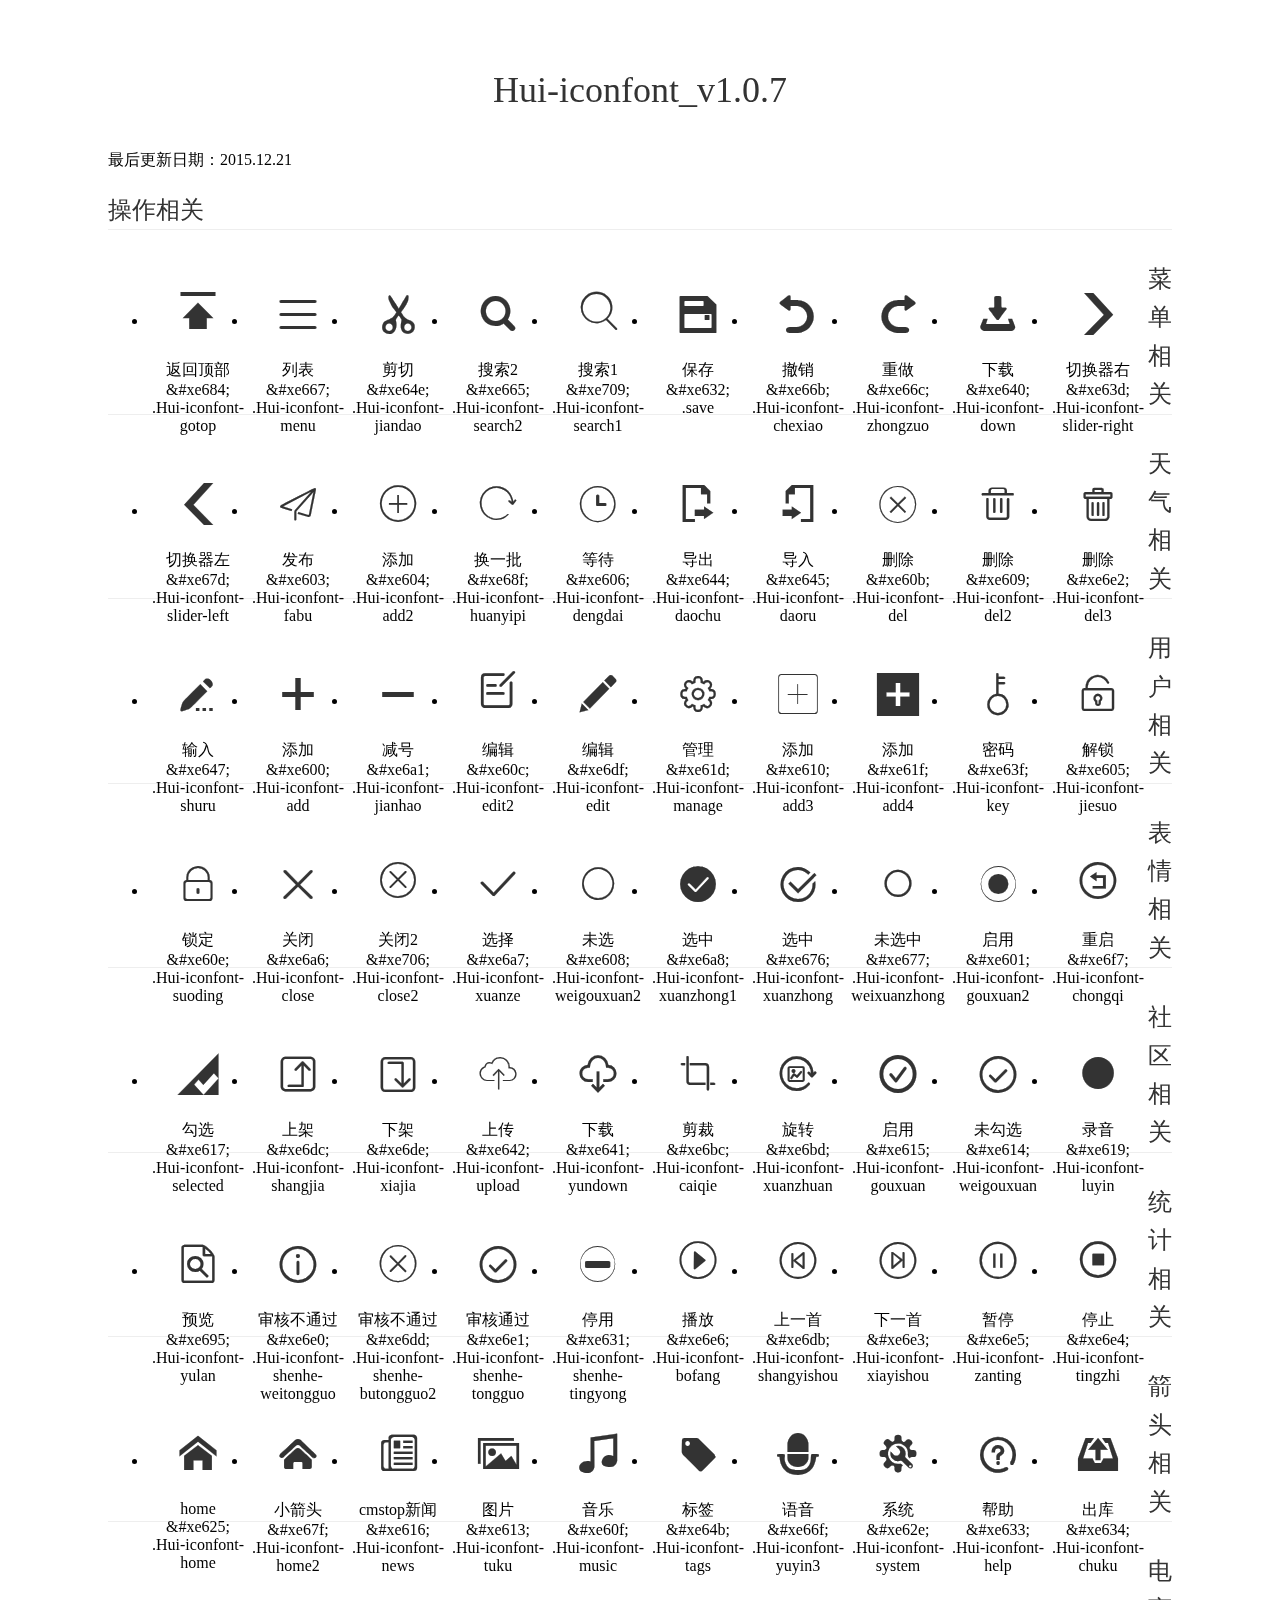
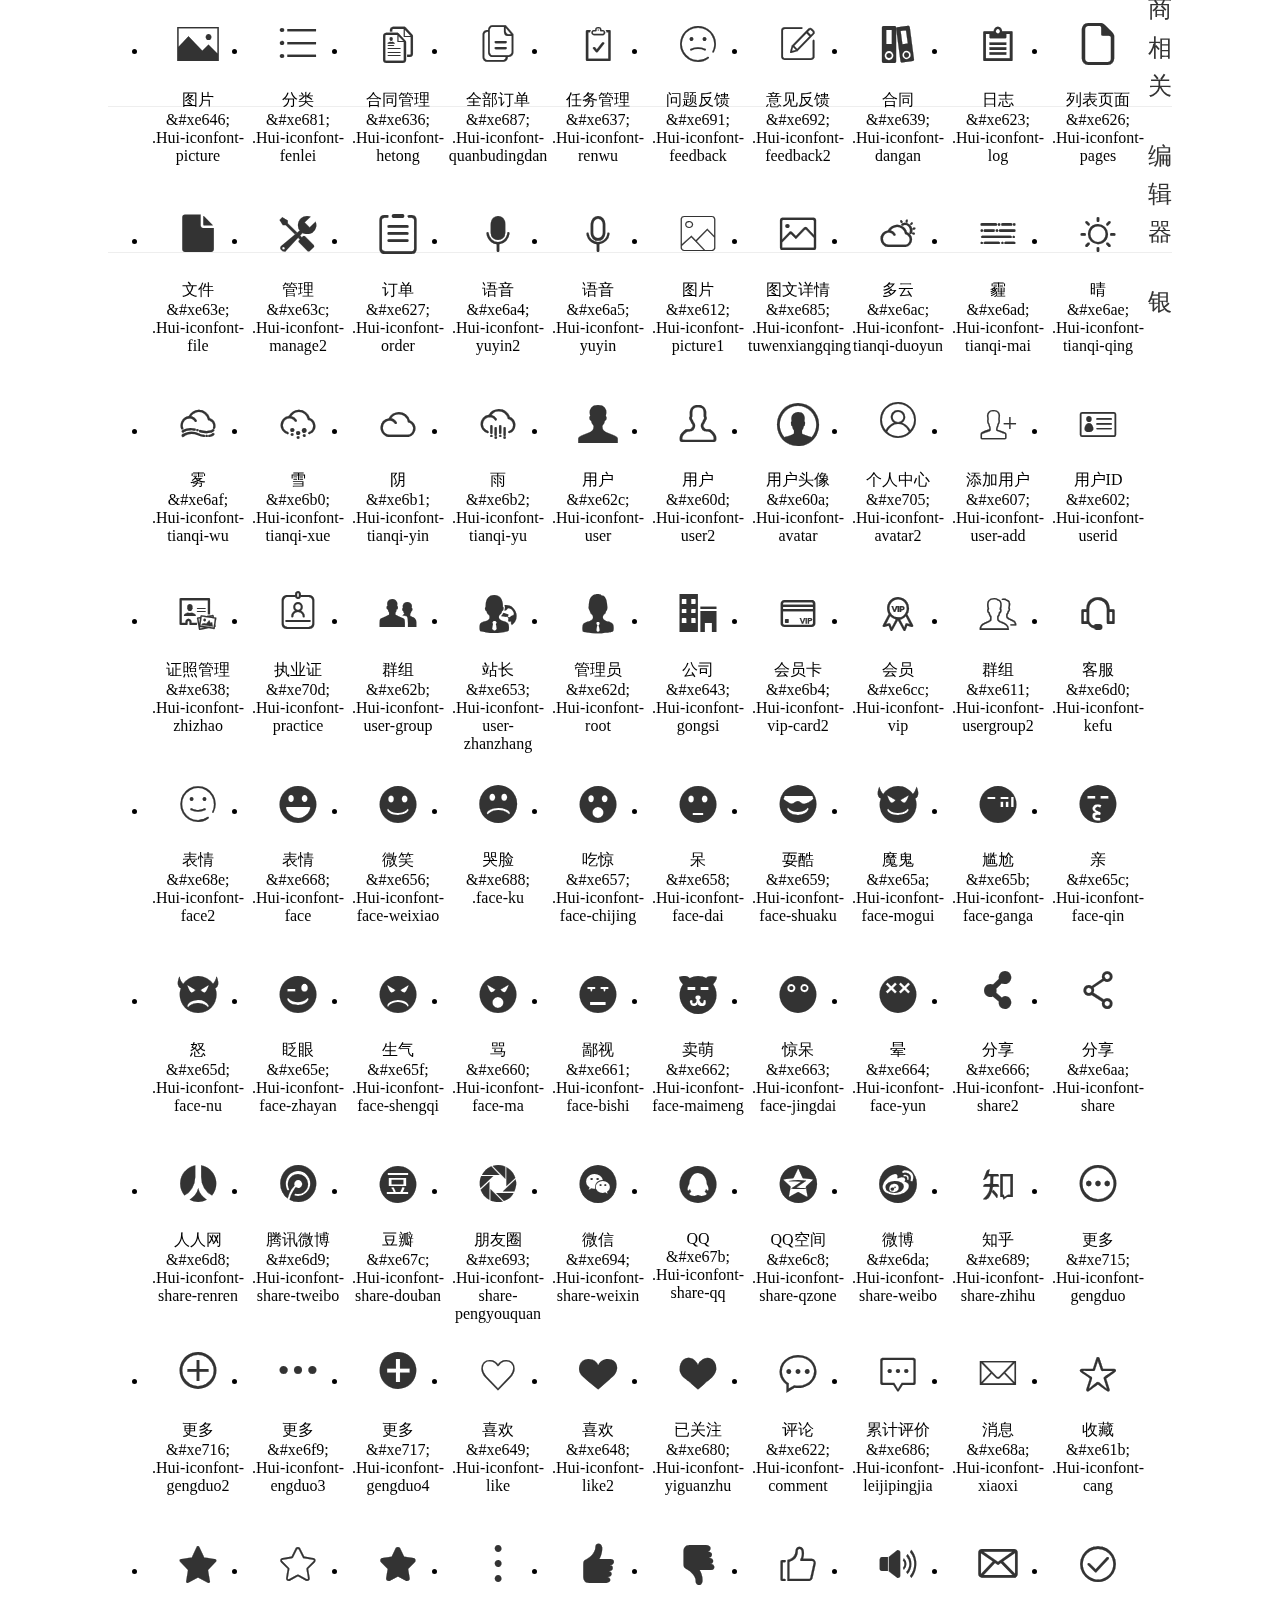
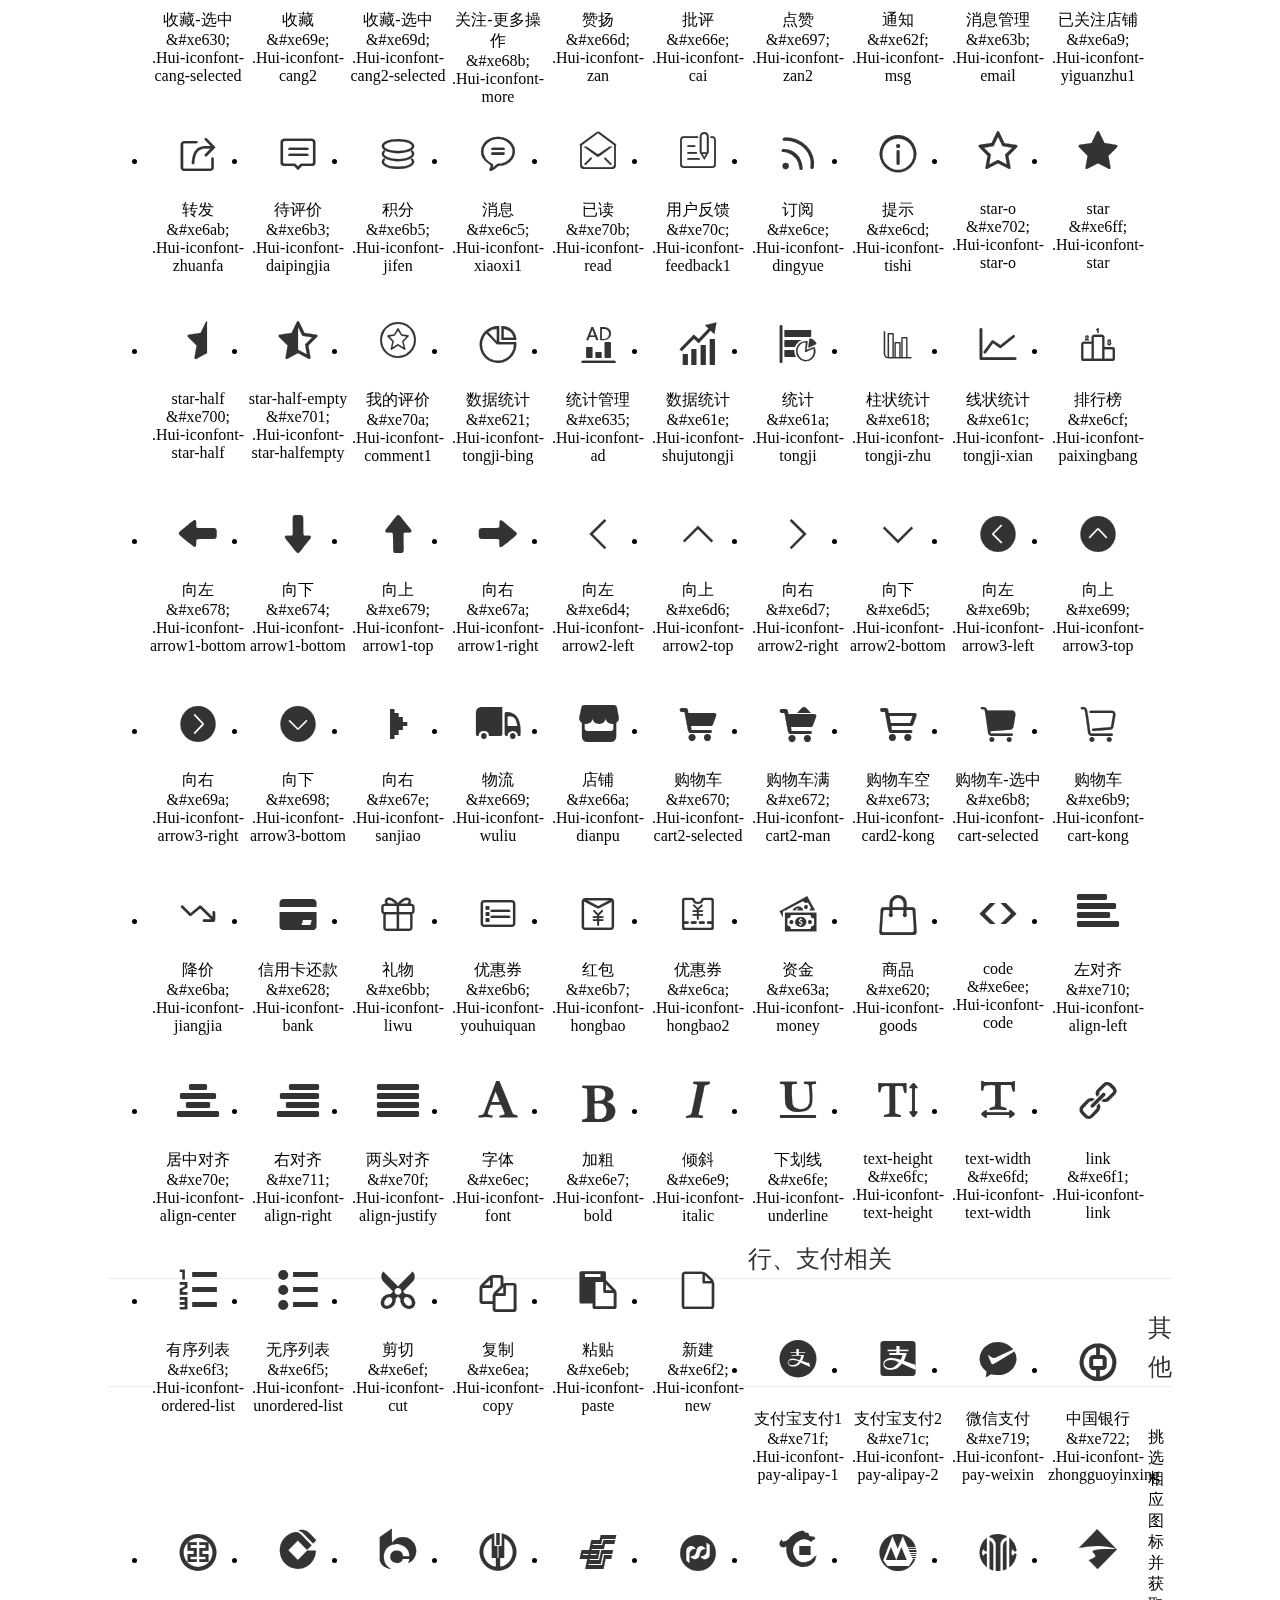
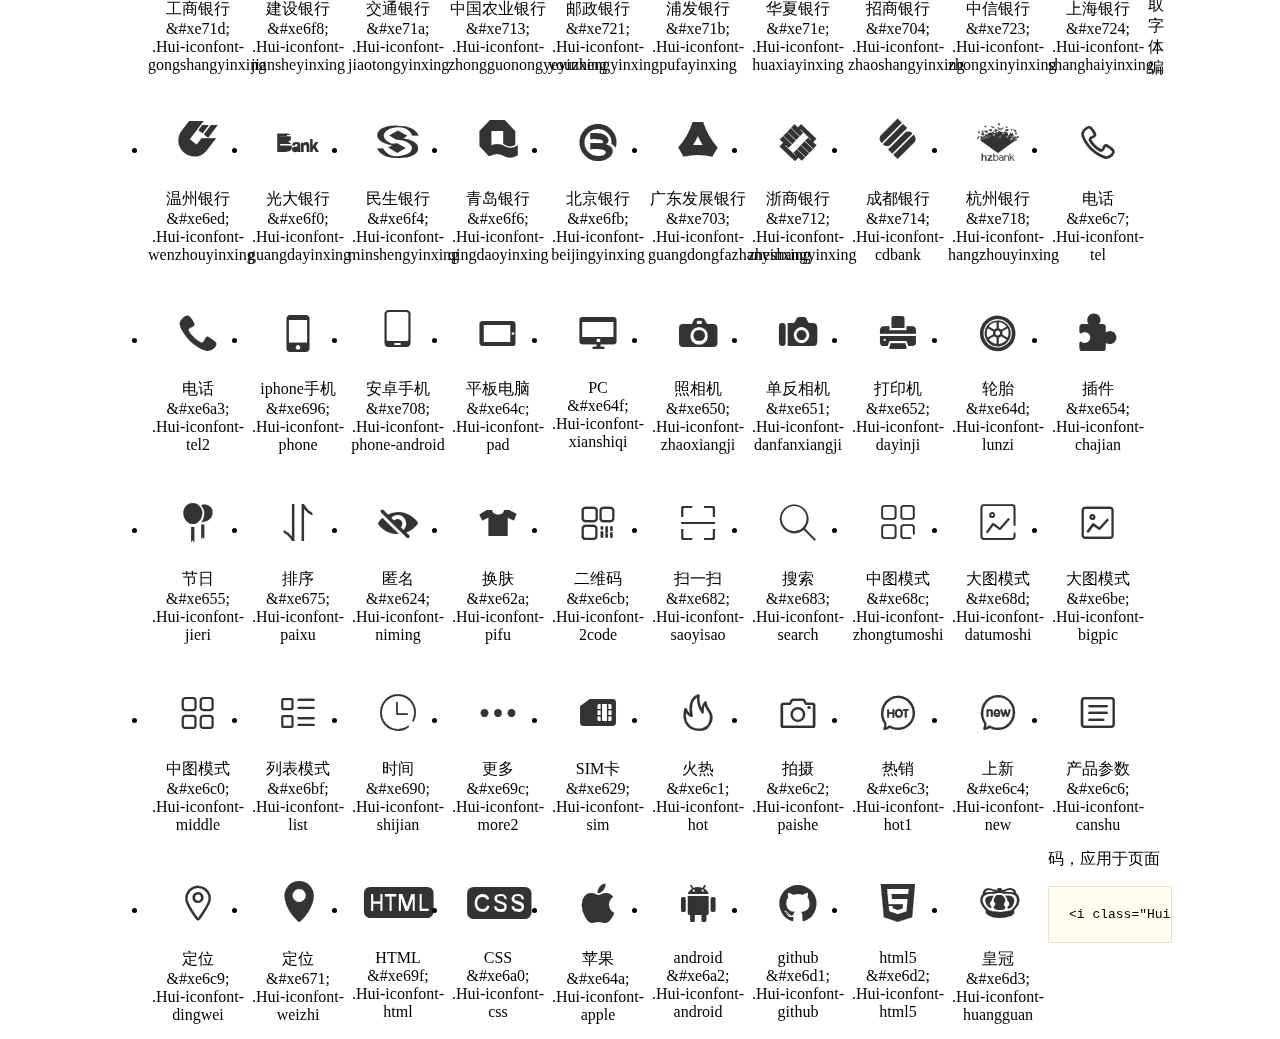
<file: boot-parent/boot-quartz/src/main/resources/static/lib/Hui-iconfont/1.0.7/demo.html>
<!DOCTYPE html>
<html>
<head>
<meta charset="utf-8"/>
<title>IconFont</title>
<link href="http://static.h-ui.net/h-ui/css/H-ui.min.css" rel="stylesheet" type="text/css" />
<link rel="stylesheet" href="iconfont.css">
<style type="text/css">
.main {padding: 30px 100px;}
.main h1{font-size:36px; line-height:1.6; color:#333; text-align:center;margin-bottom:30px; font-weight:normal}
.main h2{ font-size:24px;line-height:1.6;color:#333;margin-bottom:30px; border-bottom: 1px solid #eee; font-weight:normal}

.helps { margin-top: 40px}
.helps pre{padding: 20px;margin: 10px 0;border: solid 1px #e7e1cd;background-color: #fffdef;overflow: auto}
.icon_lists li{float: left;width: 100px;height: 190px;text-align: center}
.icon_lists .Hui-iconfont{font-size: 42px;line-height: 100px;margin: 10px 0;color: #333;-webkit-transition: font-size 0.25s ease-out 0s;-moz-transition: font-size 0.25s ease-out 0s;transition: font-size 0.25s ease-out 0s}
.icon_lists .Hui-iconfont:hover { font-size: 100px}
</style>
</head>
<body>
<div class="main">
	<h1>Hui-iconfont_v1.0.7</h1>
	<p class="text-c c-999">最后更新日期：2015.12.21</p>
	<h2>操作相关</h2>
	<ul class="icon_lists cl">
		<li> <i class="icon Hui-iconfont">&#xe684;</i>
			<div class="name">返回顶部</div>
			<div class="code">&amp;#xe684;</div>
			<div class="fontclass">.Hui-iconfont-gotop</div>
		</li>
		<li><i class="icon Hui-iconfont">&#xe667;</i>
            <div class="name">列表</div>
            <div class="code">&amp;#xe667;</div>
            <div class="fontclass">.Hui-iconfont-menu</div>
        </li>
		<li> <i class="icon Hui-iconfont">&#xe64e;</i>
			<div class="name">剪切</div>
			<div class="code">&amp;#xe64e;</div>
			<div class="fontclass">.Hui-iconfont-jiandao</div>
		</li>
		<li> <i class="icon Hui-iconfont">&#xe665;</i>
			<div class="name">搜索2</div>
			<div class="code">&amp;#xe665;</div>
			<div class="fontclass">.Hui-iconfont-search2</div>
		</li>
		<li>
        	<i class="icon Hui-iconfont">&#xe709;</i>
            <div class="name">搜索1</div>
            <div class="code">&amp;#xe709;</div>
            <div class="fontclass">.Hui-iconfont-search1</div>
        </li>
		<li> <i class="icon Hui-iconfont">&#xe632;</i>
			<div class="name">保存</div>
			<div class="code">&amp;#xe632;</div>
			<div class="fontclass">.save</div>
		</li>
		<li> <i class="icon Hui-iconfont">&#xe66b;</i>
			<div class="name">撤销</div>
			<div class="code">&amp;#xe66b;</div>
			<div class="fontclass">.Hui-iconfont-chexiao</div>
		</li>
		<li> <i class="icon Hui-iconfont">&#xe66c;</i>
			<div class="name">重做</div>
			<div class="code">&amp;#xe66c;</div>
			<div class="fontclass">.Hui-iconfont-zhongzuo</div>
		</li>
		<li> <i class="icon Hui-iconfont">&#xe640;</i>
			<div class="name">下载</div>
			<div class="code">&amp;#xe640;</div>
			<div class="fontclass">.Hui-iconfont-down</div>
		</li>
		<li> <i class="icon Hui-iconfont">&#xe63d;</i>
			<div class="name">切换器右</div>
			<div class="code">&amp;#xe63d;</div>
			<div class="fontclass">.Hui-iconfont-slider-right</div>
		</li>
		<li> <i class="icon Hui-iconfont">&#xe67d;</i>
			<div class="name">切换器左</div>
			<div class="code">&amp;#xe67d;</div>
			<div class="fontclass">.Hui-iconfont-slider-left</div>
		</li>
		<li> <i class="icon Hui-iconfont">&#xe603;</i>
			<div class="name">发布</div>
			<div class="code">&amp;#xe603;</div>
			<div class="fontclass">.Hui-iconfont-fabu</div>
		</li>
		<li> <i class="icon Hui-iconfont">&#xe604;</i>
			<div class="name">添加</div>
			<div class="code">&amp;#xe604;</div>
			<div class="fontclass">.Hui-iconfont-add2</div>
		</li>
		<li> <i class="icon Hui-iconfont">&#xe68f;</i>
			<div class="name">换一批</div>
			<div class="code">&amp;#xe68f;</div>
			<div class="fontclass">.Hui-iconfont-huanyipi</div>
		</li>
		<li> <i class="icon Hui-iconfont">&#xe606;</i>
			<div class="name">等待</div>
			<div class="code">&amp;#xe606;</div>
			<div class="fontclass">.Hui-iconfont-dengdai</div>
		</li>
		<li> <i class="icon Hui-iconfont">&#xe644;</i>
			<div class="name">导出</div>
			<div class="code">&amp;#xe644;</div>
			<div class="fontclass">.Hui-iconfont-daochu</div>
		</li>
		<li> <i class="icon Hui-iconfont">&#xe645;</i>
			<div class="name">导入</div>
			<div class="code">&amp;#xe645;</div>
			<div class="fontclass">.Hui-iconfont-daoru</div>
		</li>
		<li> <i class="icon Hui-iconfont">&#xe60b;</i>
			<div class="name">删除</div>
			<div class="code">&amp;#xe60b;</div>
			<div class="fontclass">.Hui-iconfont-del</div>
		</li>
		<li> <i class="icon Hui-iconfont">&#xe609;</i>
			<div class="name">删除</div>
			<div class="code">&amp;#xe609;</div>
			<div class="fontclass">.Hui-iconfont-del2</div>
		</li>
		<li> <i class="icon Hui-iconfont">&#xe6e2;</i>
			<div class="name">删除</div>
			<div class="code">&amp;#xe6e2;</div>
			<div class="fontclass">.Hui-iconfont-del3</div>
		</li>
		<li> <i class="icon Hui-iconfont">&#xe647;</i>
			<div class="name">输入</div>
			<div class="code">&amp;#xe647;</div>
			<div class="fontclass">.Hui-iconfont-shuru</div>
		</li>
		<li> <i class="icon Hui-iconfont">&#xe600;</i>
			<div class="name">添加</div>
			<div class="code">&amp;#xe600;</div>
			<div class="fontclass">.Hui-iconfont-add</div>
		</li>
		<li> <i class="icon Hui-iconfont">&#xe6a1;</i>
			<div class="name">减号</div>
			<div class="code">&amp;#xe6a1;</div>
			<div class="fontclass">.Hui-iconfont-jianhao</div>
		</li>
		<li> <i class="icon Hui-iconfont">&#xe60c;</i>
			<div class="name">编辑</div>
			<div class="code">&amp;#xe60c;</div>
			<div class="fontclass">.Hui-iconfont-edit2</div>
		</li>
		<li> <i class="icon Hui-iconfont">&#xe6df;</i>
			<div class="name">编辑</div>
			<div class="code">&amp;#xe6df;</div>
			<div class="fontclass">.Hui-iconfont-edit</div>
		</li>
		<li> <i class="icon Hui-iconfont">&#xe61d;</i>
			<div class="name">管理</div>
			<div class="code">&amp;#xe61d;</div>
			<div class="fontclass">.Hui-iconfont-manage</div>
		</li>
		<li> <i class="icon Hui-iconfont">&#xe610;</i>
			<div class="name">添加</div>
			<div class="code">&amp;#xe610;</div>
			<div class="fontclass">.Hui-iconfont-add3</div>
		</li>
		<li> <i class="icon Hui-iconfont">&#xe61f;</i>
			<div class="name">添加</div>
			<div class="code">&amp;#xe61f;</div>
			<div class="fontclass">.Hui-iconfont-add4</div>
		</li>
		<li> <i class="icon Hui-iconfont">&#xe63f;</i>
			<div class="name">密码</div>
			<div class="code">&amp;#xe63f;</div>
			<div class="fontclass">.Hui-iconfont-key</div>
		</li>
		<li> <i class="icon Hui-iconfont">&#xe605;</i>
			<div class="name">解锁</div>
			<div class="code">&amp;#xe605;</div>
			<div class="fontclass">.Hui-iconfont-jiesuo</div>
		</li>
		<li> <i class="icon Hui-iconfont">&#xe60e;</i>
			<div class="name">锁定</div>
			<div class="code">&amp;#xe60e;</div>
			<div class="fontclass">.Hui-iconfont-suoding</div>
		</li>
		<li> <i class="icon Hui-iconfont">&#xe6a6;</i>
			<div class="name">关闭</div>
			<div class="code">&amp;#xe6a6;</div>
			<div class="fontclass">.Hui-iconfont-close</div>
		</li>
		<li>
        	<i class="icon Hui-iconfont">&#xe706;</i>
            <div class="name">关闭2</div>
            <div class="code">&amp;#xe706;</div>
            <div class="fontclass">.Hui-iconfont-close2</div>
        </li>
		<li> <i class="icon Hui-iconfont">&#xe6a7;</i>
			<div class="name">选择</div>
			<div class="code">&amp;#xe6a7;</div>
			<div class="fontclass">.Hui-iconfont-xuanze</div>
		</li>
		<li> <i class="icon Hui-iconfont">&#xe608;</i>
			<div class="name">未选</div>
			<div class="code">&amp;#xe608;</div>
			<div class="fontclass">.Hui-iconfont-weigouxuan2</div>
		</li>
		<li> <i class="icon Hui-iconfont">&#xe6a8;</i>
			<div class="name">选中</div>
			<div class="code">&amp;#xe6a8;</div>
			<div class="fontclass">.Hui-iconfont-xuanzhong1</div>
		</li>
		<li> <i class="icon Hui-iconfont">&#xe676;</i>
			<div class="name">选中</div>
			<div class="code">&amp;#xe676;</div>
			<div class="fontclass">.Hui-iconfont-xuanzhong</div>
		</li>
		<li> <i class="icon Hui-iconfont">&#xe677;</i>
			<div class="name">未选中</div>
			<div class="code">&amp;#xe677;</div>
			<div class="fontclass">.Hui-iconfont-weixuanzhong</div>
		</li>
		<li> <i class="icon Hui-iconfont">&#xe601;</i>
			<div class="name">启用</div>
			<div class="code">&amp;#xe601;</div>
			<div class="fontclass">.Hui-iconfont-gouxuan2</div>
		</li>
		<li> <i class="icon Hui-iconfont">&#xe6f7;</i>
			<div class="name">重启</div>
			<div class="code">&amp;#xe6f7;</div>
			<div class="fontclass">.Hui-iconfont-chongqi</div>
		</li>
		<li> <i class="icon Hui-iconfont">&#xe617;</i>
			<div class="name">勾选</div>
			<div class="code">&amp;#xe617;</div>
			<div class="fontclass">.Hui-iconfont-selected</div>
		</li>
		<li> <i class="icon Hui-iconfont">&#xe6dc;</i>
			<div class="name">上架</div>
			<div class="code">&amp;#xe6dc;</div>
			<div class="fontclass">.Hui-iconfont-shangjia</div>
		</li>
		<li> <i class="icon Hui-iconfont">&#xe6de;</i>
			<div class="name">下架</div>
			<div class="code">&amp;#xe6de;</div>
			<div class="fontclass">.Hui-iconfont-xiajia</div>
		</li>
		<li> <i class="icon Hui-iconfont">&#xe642;</i>
			<div class="name">上传</div>
			<div class="code">&amp;#xe642;</div>
			<div class="fontclass">.Hui-iconfont-upload</div>
		</li>
		<li> <i class="icon Hui-iconfont">&#xe641;</i>
			<div class="name">下载</div>
			<div class="code">&amp;#xe641;</div>
			<div class="fontclass">.Hui-iconfont-yundown</div>
		</li>
		<li> <i class="icon Hui-iconfont">&#xe6bc;</i>
			<div class="name">剪裁</div>
			<div class="code">&amp;#xe6bc;</div>
			<div class="fontclass">.Hui-iconfont-caiqie</div>
		</li>
		<li> <i class="icon Hui-iconfont">&#xe6bd;</i>
			<div class="name">旋转</div>
			<div class="code">&amp;#xe6bd;</div>
			<div class="fontclass">.Hui-iconfont-xuanzhuan</div>
		</li>
		<li> <i class="icon Hui-iconfont">&#xe615;</i>
			<div class="name">启用</div>
			<div class="code">&amp;#xe615;</div>
			<div class="fontclass">.Hui-iconfont-gouxuan</div>
		</li>
		<li> <i class="icon Hui-iconfont">&#xe6e1;</i>
			<div class="name">未勾选</div>
			<div class="code">&amp;#xe614;</div>
			<div class="fontclass">.Hui-iconfont-weigouxuan</div>
		</li>
		<li> <i class="icon Hui-iconfont">&#xe619;</i>
			<div class="name">录音</div>
			<div class="code">&amp;#xe619;</div>
			<div class="fontclass">.Hui-iconfont-luyin</div>
		</li>
		
		<li> <i class="icon Hui-iconfont">&#xe695;</i>
			<div class="name">预览</div>
			<div class="code">&amp;#xe695;</div>
			<div class="fontclass">.Hui-iconfont-yulan</div>
		</li>
		<li> <i class="icon Hui-iconfont">&#xe6e0;</i>
			<div class="name">审核不通过</div>
			<div class="code">&amp;#xe6e0;</div>
			<div class="fontclass">.Hui-iconfont-shenhe-weitongguo</div>
		</li>
		<li> <i class="icon Hui-iconfont">&#xe6dd;</i>
			<div class="name">审核不通过</div>
			<div class="code">&amp;#xe6dd;</div>
			<div class="fontclass">.Hui-iconfont-shenhe-butongguo2</div>
		</li>
		<li> <i class="icon Hui-iconfont">&#xe6e1;</i>
			<div class="name">审核通过</div>
			<div class="code">&amp;#xe6e1;</div>
			<div class="fontclass">.Hui-iconfont-shenhe-tongguo</div>
		</li>
		<li>
			<i class="icon Hui-iconfont">&#xe631;</i>
			<div class="name">停用</div>
			<div class="code">&amp;#xe631;</div>
			<div class="fontclass">.Hui-iconfont-shenhe-tingyong</div>
		</li>
		<li>
            <i class="icon Hui-iconfont">&#xe6e6;</i>
            <div class="name">播放</div>
            <div class="code">&amp;#xe6e6;</div>
            <div class="fontclass">.Hui-iconfont-bofang</div>
        </li>
        <li>
        	<i class="icon Hui-iconfont">&#xe6db;</i>
            <div class="name">上一首</div>
            <div class="code">&amp;#xe6db;</div>
            <div class="fontclass">.Hui-iconfont-shangyishou</div>
        </li>
        <li>
        	<i class="icon Hui-iconfont">&#xe6e3;</i>
            <div class="name">下一首</div>
            <div class="code">&amp;#xe6e3;</div>
            <div class="fontclass">.Hui-iconfont-xiayishou</div>
        </li>
        <li>
        	<i class="icon Hui-iconfont">&#xe6e5;</i>
            <div class="name">暂停</div>
            <div class="code">&amp;#xe6e5;</div>
            <div class="fontclass">.Hui-iconfont-zanting</div>
        </li>
        <li>
        	<i class="icon Hui-iconfont">&#xe6e4;</i>
            <div class="name">停止</div>
            <div class="code">&amp;#xe6e4;</div>
            <div class="fontclass">.Hui-iconfont-tingzhi</div>
        </li>
	</ul>
	<h2>菜单相关</h2>
	<ul class="icon_lists cl">
		<li> <i class="icon Hui-iconfont">&#xe625;</i>
			<div class="name">home</div>
			<div class="code">&amp;#xe625;</div>
			<div class="fontclass">.Hui-iconfont-home</div>
		</li>
		<li> <i class="icon Hui-iconfont">&#xe67f;</i>
			<div class="name">小箭头</div>
			<div class="code">&amp;#xe67f;</div>
			<div class="fontclass">.Hui-iconfont-home2</div>
		</li>
		<li> <i class="icon Hui-iconfont">&#xe616;</i>
			<div class="name">cmstop新闻</div>
			<div class="code">&amp;#xe616;</div>
			<div class="fontclass">.Hui-iconfont-news</div>
		</li>
		<li> <i class="icon Hui-iconfont">&#xe613;</i>
			<div class="name">图片</div>
			<div class="code">&amp;#xe613;</div>
			<div class="fontclass">.Hui-iconfont-tuku</div>
		</li>
		<li> <i class="icon Hui-iconfont">&#xe60f;</i>
			<div class="name">音乐</div>
			<div class="code">&amp;#xe60f;</div>
			<div class="fontclass">.Hui-iconfont-music</div>
		</li>
		<li> <i class="icon Hui-iconfont">&#xe64b;</i>
			<div class="name">标签</div>
			<div class="code">&amp;#xe64b;</div>
			<div class="fontclass">.Hui-iconfont-tags</div>
		</li>
		<li> <i class="icon Hui-iconfont">&#xe66f;</i>
			<div class="name">语音</div>
			<div class="code">&amp;#xe66f;</div>
			<div class="fontclass">.Hui-iconfont-yuyin3</div>
		</li>
		<li> <i class="icon Hui-iconfont">&#xe62e;</i>
			<div class="name">系统</div>
			<div class="code">&amp;#xe62e;</div>
			<div class="fontclass">.Hui-iconfont-system</div>
		</li>
		<li> <i class="icon Hui-iconfont">&#xe633;</i>
			<div class="name">帮助</div>
			<div class="code">&amp;#xe633;</div>
			<div class="fontclass">.Hui-iconfont-help</div>
		</li>
		<li> <i class="icon Hui-iconfont">&#xe634;</i>
			<div class="name">出库</div>
			<div class="code">&amp;#xe634;</div>
			<div class="fontclass">.Hui-iconfont-chuku</div>
		</li>
		<li> <i class="icon Hui-iconfont">&#xe646;</i>
			<div class="name">图片</div>
			<div class="code">&amp;#xe646;</div>
			<div class="fontclass">.Hui-iconfont-picture</div>
		</li>
		<li> <i class="icon Hui-iconfont">&#xe681;</i>
			<div class="name">分类</div>
			<div class="code">&amp;#xe681;</div>
			<div class="fontclass">.Hui-iconfont-fenlei</div>
		</li>
		<li> <i class="icon Hui-iconfont">&#xe636;</i>
			<div class="name">合同管理</div>
			<div class="code">&amp;#xe636;</div>
			<div class="fontclass">.Hui-iconfont-hetong</div>
		</li>
		<li> <i class="icon Hui-iconfont">&#xe687;</i>
			<div class="name">全部订单</div>
			<div class="code">&amp;#xe687;</div>
			<div class="fontclass">.Hui-iconfont-quanbudingdan</div>
		</li>
		<li> <i class="icon Hui-iconfont">&#xe637;</i>
			<div class="name">任务管理</div>
			<div class="code">&amp;#xe637;</div>
			<div class="fontclass">.Hui-iconfont-renwu</div>
		</li>
		<li> <i class="icon Hui-iconfont">&#xe691;</i>
			<div class="name">问题反馈</div>
			<div class="code">&amp;#xe691;</div>
			<div class="fontclass">.Hui-iconfont-feedback</div>
		</li>
		<li> <i class="icon Hui-iconfont">&#xe692;</i>
			<div class="name">意见反馈</div>
			<div class="code">&amp;#xe692;</div>
			<div class="fontclass">.Hui-iconfont-feedback2</div>
		</li>
		<li> <i class="icon Hui-iconfont">&#xe639;</i>
			<div class="name">合同</div>
			<div class="code">&amp;#xe639;</div>
			<div class="fontclass">.Hui-iconfont-dangan</div>
		</li>
		<li> <i class="icon Hui-iconfont">&#xe623;</i>
			<div class="name">日志</div>
			<div class="code">&amp;#xe623;</div>
			<div class="fontclass">.Hui-iconfont-log</div>
		</li>
		<li> <i class="icon Hui-iconfont">&#xe626;</i>
			<div class="name">列表页面</div>
			<div class="code">&amp;#xe626;</div>
			<div class="fontclass">.Hui-iconfont-pages</div>
		</li>
		<li> <i class="icon Hui-iconfont">&#xe63e;</i>
			<div class="name">文件</div>
			<div class="code">&amp;#xe63e;</div>
			<div class="fontclass">.Hui-iconfont-file</div>
		</li>
		<li> <i class="icon Hui-iconfont">&#xe63c;</i>
			<div class="name">管理</div>
			<div class="code">&amp;#xe63c;</div>
			<div class="fontclass">.Hui-iconfont-manage2</div>
		</li>
		<li> <i class="icon Hui-iconfont">&#xe627;</i>
			<div class="name">订单</div>
			<div class="code">&amp;#xe627;</div>
			<div class="fontclass">.Hui-iconfont-order</div>
		</li>
		<li> <i class="icon Hui-iconfont">&#xe6a4;</i>
			<div class="name">语音</div>
			<div class="code">&amp;#xe6a4;</div>
			<div class="fontclass">.Hui-iconfont-yuyin2</div>
		</li>
		<li> <i class="icon Hui-iconfont">&#xe6a5;</i>
			<div class="name">语音</div>
			<div class="code">&amp;#xe6a5;</div>
			<div class="fontclass">.Hui-iconfont-yuyin</div>
		</li>
		<li> <i class="icon Hui-iconfont">&#xe612;</i>
			<div class="name">图片</div>
			<div class="code">&amp;#xe612;</div>
			<div class="fontclass">.Hui-iconfont-picture1</div>
		</li>
		<li> <i class="icon Hui-iconfont">&#xe685;</i>
			<div class="name">图文详情</div>
			<div class="code">&amp;#xe685;</div>
			<div class="fontclass">.Hui-iconfont-tuwenxiangqing</div>
		</li>
	</ul>
	<h2>天气相关</h2>
	<ul class="icon_lists cl">
		<li> <i class="icon Hui-iconfont">&#xe6ac;</i>
			<div class="name">多云</div>
			<div class="code">&amp;#xe6ac;</div>
			<div class="fontclass">.Hui-iconfont-tianqi-duoyun</div>
		</li>
		<li> <i class="icon Hui-iconfont">&#xe6ad;</i>
			<div class="name">霾</div>
			<div class="code">&amp;#xe6ad;</div>
			<div class="fontclass">.Hui-iconfont-tianqi-mai</div>
		</li>
		<li> <i class="icon Hui-iconfont">&#xe6ae;</i>
			<div class="name">晴</div>
			<div class="code">&amp;#xe6ae;</div>
			<div class="fontclass">.Hui-iconfont-tianqi-qing</div>
		</li>
		<li> <i class="icon Hui-iconfont">&#xe6af;</i>
			<div class="name">雾</div>
			<div class="code">&amp;#xe6af;</div>
			<div class="fontclass">.Hui-iconfont-tianqi-wu</div>
		</li>
		<li> <i class="icon Hui-iconfont">&#xe6b0;</i>
			<div class="name">雪</div>
			<div class="code">&amp;#xe6b0;</div>
			<div class="fontclass">.Hui-iconfont-tianqi-xue</div>
		</li>
		<li> <i class="icon Hui-iconfont">&#xe6b1;</i>
			<div class="name">阴</div>
			<div class="code">&amp;#xe6b1;</div>
			<div class="fontclass">.Hui-iconfont-tianqi-yin</div>
		</li>
		<li> <i class="icon Hui-iconfont">&#xe6b2;</i>
			<div class="name">雨</div>
			<div class="code">&amp;#xe6b2;</div>
			<div class="fontclass">.Hui-iconfont-tianqi-yu</div>
		</li>
	</ul>
	<h2>用户相关</h2>
	<ul class="icon_lists cl">
		<li> <i class="icon Hui-iconfont">&#xe62c;</i>
			<div class="name">用户</div>
			<div class="code">&amp;#xe62c;</div>
			<div class="fontclass">.Hui-iconfont-user</div>
		</li>
		<li> <i class="icon Hui-iconfont">&#xe60d;</i>
			<div class="name">用户</div>
			<div class="code">&amp;#xe60d;</div>
			<div class="fontclass">.Hui-iconfont-user2</div>
		</li>
		<li> <i class="icon Hui-iconfont">&#xe60a;</i>
			<div class="name">用户头像</div>
			<div class="code">&amp;#xe60a;</div>
			<div class="fontclass">.Hui-iconfont-avatar</div>
		</li>
		<li>
        	<i class="icon Hui-iconfont">&#xe705;</i>
            <div class="name">个人中心</div>
            <div class="code">&amp;#xe705;</div>
            <div class="fontclass">.Hui-iconfont-avatar2</div>
        </li>
		<li> <i class="icon Hui-iconfont">&#xe607;</i>
			<div class="name">添加用户</div>
			<div class="code">&amp;#xe607;</div>
			<div class="fontclass">.Hui-iconfont-user-add</div>
		</li>
		<li> <i class="icon Hui-iconfont">&#xe602;</i>
			<div class="name">用户ID</div>
			<div class="code">&amp;#xe602;</div>
			<div class="fontclass">.Hui-iconfont-userid</div>
		</li>
		<li> <i class="icon Hui-iconfont">&#xe638;</i>
			<div class="name">证照管理</div>
			<div class="code">&amp;#xe638;</div>
			<div class="fontclass">.Hui-iconfont-zhizhao</div>
		</li>
		<li>
        	<i class="icon Hui-iconfont">&#xe70d;</i>
            <div class="name">执业证</div>
            <div class="code">&amp;#xe70d;</div>
            <div class="fontclass">.Hui-iconfont-practice</div>
        </li>
		<li> <i class="icon Hui-iconfont">&#xe62b;</i>
			<div class="name">群组</div>
			<div class="code">&amp;#xe62b;</div>
			<div class="fontclass">.Hui-iconfont-user-group</div>
		</li>
		<li> <i class="icon Hui-iconfont">&#xe653;</i>
			<div class="name">站长</div>
			<div class="code">&amp;#xe653;</div>
			<div class="fontclass">.Hui-iconfont-user-zhanzhang</div>
		</li>
		<li> <i class="icon Hui-iconfont">&#xe62d;</i>
			<div class="name">管理员</div>
			<div class="code">&amp;#xe62d;</div>
			<div class="fontclass">.Hui-iconfont-root</div>
		</li>
		<li> <i class="icon Hui-iconfont">&#xe643;</i>
			<div class="name">公司</div>
			<div class="code">&amp;#xe643;</div>
			<div class="fontclass">.Hui-iconfont-gongsi</div>
		</li>
		<li> <i class="icon Hui-iconfont">&#xe6b4;</i>
			<div class="name">会员卡</div>
			<div class="code">&amp;#xe6b4;</div>
			<div class="fontclass">.Hui-iconfont-vip-card2</div>
		</li>
		<li> <i class="icon Hui-iconfont">&#xe6cc;</i>
			<div class="name">会员</div>
			<div class="code">&amp;#xe6cc;</div>
			<div class="fontclass">.Hui-iconfont-vip</div>
		</li>
		<li> <i class="icon Hui-iconfont">&#xe611;</i>
			<div class="name">群组</div>
			<div class="code">&amp;#xe611;</div>
			<div class="fontclass">.Hui-iconfont-usergroup2</div>
		</li>
		<li> <i class="icon Hui-iconfont">&#xe6d0;</i>
			<div class="name">客服</div>
			<div class="code">&amp;#xe6d0;</div>
			<div class="fontclass">.Hui-iconfont-kefu</div>
		</li>
	</ul>
	<h2>表情相关</h2>
	<ul class="icon_lists cl">
		<li> <i class="icon Hui-iconfont">&#xe68e;</i>
			<div class="name">表情</div>
			<div class="code">&amp;#xe68e;</div>
			<div class="fontclass">.Hui-iconfont-face2</div>
		</li>
		<li> <i class="icon Hui-iconfont">&#xe668;</i>
			<div class="name">表情</div>
			<div class="code">&amp;#xe668;</div>
			<div class="fontclass">.Hui-iconfont-face</div>
		</li>
		<li> <i class="icon Hui-iconfont">&#xe656;</i>
			<div class="name">微笑</div>
			<div class="code">&amp;#xe656;</div>
			<div class="fontclass">.Hui-iconfont-face-weixiao</div>
		</li>
		<li> <i class="icon Hui-iconfont">&#xe688;</i>
			<div class="name">哭脸</div>
			<div class="code">&amp;#xe688;</div>
			<div class="fontclass">.face-ku</div>
		</li>
		<li> <i class="icon Hui-iconfont">&#xe657;</i>
			<div class="name">吃惊</div>
			<div class="code">&amp;#xe657;</div>
			<div class="fontclass">.Hui-iconfont-face-chijing</div>
		</li>
		<li> <i class="icon Hui-iconfont">&#xe658;</i>
			<div class="name">呆</div>
			<div class="code">&amp;#xe658;</div>
			<div class="fontclass">.Hui-iconfont-face-dai</div>
		</li>
		<li> <i class="icon Hui-iconfont">&#xe659;</i>
			<div class="name">耍酷</div>
			<div class="code">&amp;#xe659;</div>
			<div class="fontclass">.Hui-iconfont-face-shuaku</div>
		</li>
		<li> <i class="icon Hui-iconfont">&#xe65a;</i>
			<div class="name">魔鬼</div>
			<div class="code">&amp;#xe65a;</div>
			<div class="fontclass">.Hui-iconfont-face-mogui</div>
		</li>
		<li> <i class="icon Hui-iconfont">&#xe65b;</i>
			<div class="name">尴尬</div>
			<div class="code">&amp;#xe65b;</div>
			<div class="fontclass">.Hui-iconfont-face-ganga</div>
		</li>
		<li> <i class="icon Hui-iconfont">&#xe65c;</i>
			<div class="name">亲</div>
			<div class="code">&amp;#xe65c;</div>
			<div class="fontclass">.Hui-iconfont-face-qin</div>
		</li>
		<li> <i class="icon Hui-iconfont">&#xe65d;</i>
			<div class="name">怒</div>
			<div class="code">&amp;#xe65d;</div>
			<div class="fontclass">.Hui-iconfont-face-nu</div>
		</li>
		<li> <i class="icon Hui-iconfont">&#xe65e;</i>
			<div class="name">眨眼</div>
			<div class="code">&amp;#xe65e;</div>
			<div class="fontclass">.Hui-iconfont-face-zhayan</div>
		</li>
		<li> <i class="icon Hui-iconfont">&#xe65f;</i>
			<div class="name">生气</div>
			<div class="code">&amp;#xe65f;</div>
			<div class="fontclass">.Hui-iconfont-face-shengqi</div>
		</li>
		<li> <i class="icon Hui-iconfont">&#xe660;</i>
			<div class="name">骂</div>
			<div class="code">&amp;#xe660;</div>
			<div class="fontclass">.Hui-iconfont-face-ma</div>
		</li>
		<li> <i class="icon Hui-iconfont">&#xe661;</i>
			<div class="name">鄙视</div>
			<div class="code">&amp;#xe661;</div>
			<div class="fontclass">.Hui-iconfont-face-bishi</div>
		</li>
		<li> <i class="icon Hui-iconfont">&#xe662;</i>
			<div class="name">卖萌</div>
			<div class="code">&amp;#xe662;</div>
			<div class="fontclass">.Hui-iconfont-face-maimeng</div>
		</li>
		<li> <i class="icon Hui-iconfont">&#xe663;</i>
			<div class="name">惊呆</div>
			<div class="code">&amp;#xe663;</div>
			<div class="fontclass">.Hui-iconfont-face-jingdai</div>
		</li>
		<li> <i class="icon Hui-iconfont">&#xe664;</i>
			<div class="name">晕</div>
			<div class="code">&amp;#xe664;</div>
			<div class="fontclass">.Hui-iconfont-face-yun</div>
		</li>
	</ul>
	<h2>社区相关</h2>
	<ul class="icon_lists cl">
		<li> <i class="icon Hui-iconfont">&#xe666;</i>
			<div class="name">分享</div>
			<div class="code">&amp;#xe666;</div>
			<div class="fontclass">.Hui-iconfont-share2</div>
		</li>
		<li> <i class="icon Hui-iconfont">&#xe6aa;</i>
			<div class="name">分享</div>
			<div class="code">&amp;#xe6aa;</div>
			<div class="fontclass">.Hui-iconfont-share</div>
		</li>
		<li> <i class="icon Hui-iconfont">&#xe6d8;</i>
			<div class="name">人人网</div>
			<div class="code">&amp;#xe6d8;</div>
			<div class="fontclass">.Hui-iconfont-share-renren</div>
		</li>
		<li> <i class="icon Hui-iconfont">&#xe6d9;</i>
			<div class="name">腾讯微博</div>
			<div class="code">&amp;#xe6d9;</div>
			<div class="fontclass">.Hui-iconfont-share-tweibo</div>
		</li>
		<li>
			<i class="icon Hui-iconfont">&#xe67c;</i>
			<div class="name">豆瓣</div>
			<div class="code">&amp;#xe67c;</div>
			<div class="fontclass">.Hui-iconfont-share-douban</div>
		</li>
		<li>
			<i class="icon Hui-iconfont">&#xe693;</i>
			<div class="name">朋友圈</div>
			<div class="code">&amp;#xe693;</div>
			<div class="fontclass">.Hui-iconfont-share-pengyouquan</div>
		</li>
		<li>
			<i class="icon Hui-iconfont">&#xe694;</i>
			<div class="name">微信</div>
			<div class="code">&amp;#xe694;</div>
			<div class="fontclass">.Hui-iconfont-share-weixin</div>
		</li>
		<li>
			<i class="icon Hui-iconfont">&#xe67b;</i>
			<div class="name">QQ</div>
			<div class="code">&amp;#xe67b;</div>
			<div class="fontclass">.Hui-iconfont-share-qq</div>
		</li>
		<li>
			<i class="icon Hui-iconfont">&#xe6c8;</i>
			<div class="name">QQ空间</div>
			<div class="code">&amp;#xe6c8;</div>
			<div class="fontclass">.Hui-iconfont-share-qzone</div>
		</li>
		<li>
			<i class="icon Hui-iconfont">&#xe6da;</i>
			<div class="name">微博</div>
			<div class="code">&amp;#xe6da;</div>
			<div class="fontclass">.Hui-iconfont-share-weibo</div>
		</li>
			<li> <i class="icon Hui-iconfont">&#xe689;</i>
			<div class="name">知乎</div>
			<div class="code">&amp;#xe689;</div>
			<div class="fontclass">.Hui-iconfont-share-zhihu</div>
		</li>
		<li>
			<i class="icon Hui-iconfont">&#xe715;</i>
			<div class="name">更多</div>
			<div class="code">&amp;#xe715;</div>
			<div class="fontclass">.Hui-iconfont-gengduo</div>
		</li>
		<li>
        	<i class="icon Hui-iconfont">&#xe716;</i>
            <div class="name">更多</div>
            <div class="code">&amp;#xe716;</div>
            <div class="fontclass">.Hui-iconfont-gengduo2</div>
        </li>
		<li>
        	<i class="icon Hui-iconfont">&#xe6f9;</i>
            <div class="name">更多</div>
            <div class="code">&amp;#xe6f9;</div>
            <div class="fontclass">.Hui-iconfont-engduo3</div>
        </li>
         <li>
        	<i class="icon Hui-iconfont">&#xe717;</i>
            <div class="name">更多</div>
            <div class="code">&amp;#xe717;</div>
            <div class="fontclass">.Hui-iconfont-gengduo4</div>
        </li>
		<li> <i class="icon Hui-iconfont">&#xe649;</i>
			<div class="name">喜欢</div>
			<div class="code">&amp;#xe649;</div>
			<div class="fontclass">.Hui-iconfont-like</div>
		</li>
		<li> <i class="icon Hui-iconfont">&#xe648;</i>
			<div class="name">喜欢</div>
			<div class="code">&amp;#xe648;</div>
			<div class="fontclass">.Hui-iconfont-like2</div>
		</li>
		<li> <i class="icon Hui-iconfont">&#xe680;</i>
			<div class="name">已关注</div>
			<div class="code">&amp;#xe680;</div>
			<div class="fontclass">.Hui-iconfont-yiguanzhu</div>
		</li>
		<li> <i class="icon Hui-iconfont">&#xe622;</i>
			<div class="name">评论</div>
			<div class="code">&amp;#xe622;</div>
			<div class="fontclass">.Hui-iconfont-comment</div>
		</li>
		<li> <i class="icon Hui-iconfont">&#xe686;</i>
			<div class="name">累计评价</div>
			<div class="code">&amp;#xe686;</div>
			<div class="fontclass">.Hui-iconfont-leijipingjia</div>
		</li>
		<li> <i class="icon Hui-iconfont">&#xe68a;</i>
			<div class="name">消息</div>
			<div class="code">&amp;#xe68a;</div>
			<div class="fontclass">.Hui-iconfont-xiaoxi</div>
		</li>
		<li> <i class="icon Hui-iconfont">&#xe61b;</i>
			<div class="name">收藏</div>
			<div class="code">&amp;#xe61b;</div>
			<div class="fontclass">.Hui-iconfont-cang</div>
		</li>
		<li> <i class="icon Hui-iconfont">&#xe630;</i>
			<div class="name">收藏-选中</div>
			<div class="code">&amp;#xe630;</div>
			<div class="fontclass">.Hui-iconfont-cang-selected</div>
		</li>
		<li> <i class="icon Hui-iconfont">&#xe69e;</i>
			<div class="name">收藏</div>
			<div class="code">&amp;#xe69e;</div>
			<div class="fontclass">.Hui-iconfont-cang2</div>
		</li>
		<li> <i class="icon Hui-iconfont">&#xe69d;</i>
			<div class="name">收藏-选中</div>
			<div class="code">&amp;#xe69d;</div>
			<div class="fontclass">.Hui-iconfont-cang2-selected</div>
		</li>
		<li> <i class="icon Hui-iconfont">&#xe68b;</i>
			<div class="name">关注-更多操作</div>
			<div class="code">&amp;#xe68b;</div>
			<div class="fontclass">.Hui-iconfont-more</div>
		</li>
		<li> <i class="icon Hui-iconfont">&#xe66d;</i>
			<div class="name">赞扬</div>
			<div class="code">&amp;#xe66d;</div>
			<div class="fontclass">.Hui-iconfont-zan</div>
		</li>
		<li> <i class="icon Hui-iconfont">&#xe66e;</i>
			<div class="name">批评</div>
			<div class="code">&amp;#xe66e;</div>
			<div class="fontclass">.Hui-iconfont-cai</div>
		</li>
		<li> <i class="icon Hui-iconfont">&#xe697;</i>
			<div class="name">点赞</div>
			<div class="code">&amp;#xe697;</div>
			<div class="fontclass">.Hui-iconfont-zan2</div>
		</li>
		<li> <i class="icon Hui-iconfont">&#xe62f;</i>
			<div class="name">通知</div>
			<div class="code">&amp;#xe62f;</div>
			<div class="fontclass">.Hui-iconfont-msg</div>
		</li>
		<li> <i class="icon Hui-iconfont">&#xe63b;</i>
			<div class="name">消息管理</div>
			<div class="code">&amp;#xe63b;</div>
			<div class="fontclass">.Hui-iconfont-email</div>
		</li>
		<li> <i class="icon Hui-iconfont">&#xe6a9;</i>
			<div class="name">已关注店铺</div>
			<div class="code">&amp;#xe6a9;</div>
			<div class="fontclass">.Hui-iconfont-yiguanzhu1</div>
		</li>
		<li> <i class="icon Hui-iconfont">&#xe6ab;</i>
			<div class="name">转发</div>
			<div class="code">&amp;#xe6ab;</div>
			<div class="fontclass">.Hui-iconfont-zhuanfa</div>
		</li>
		<li> <i class="icon Hui-iconfont">&#xe6b3;</i>
			<div class="name">待评价</div>
			<div class="code">&amp;#xe6b3;</div>
			<div class="fontclass">.Hui-iconfont-daipingjia</div>
		</li>
		<li> <i class="icon Hui-iconfont">&#xe6b5;</i>
			<div class="name">积分</div>
			<div class="code">&amp;#xe6b5;</div>
			<div class="fontclass">.Hui-iconfont-jifen</div>
		</li>
		<li> <i class="icon Hui-iconfont">&#xe6c5;</i>
			<div class="name">消息</div>
			<div class="code">&amp;#xe6c5;</div>
			<div class="fontclass">.Hui-iconfont-xiaoxi1</div>
		</li>
		<li>
        	<i class="icon Hui-iconfont">&#xe70b;</i>
            <div class="name">已读</div>
            <div class="code">&amp;#xe70b;</div>
            <div class="fontclass">.Hui-iconfont-read</div>
        </li>
    
        <li>
        	<i class="icon Hui-iconfont">&#xe70c;</i>
            <div class="name">用户反馈</div>
            <div class="code">&amp;#xe70c;</div>
            <div class="fontclass">.Hui-iconfont-feedback1</div>
        </li>
		<li> <i class="icon Hui-iconfont">&#xe6ce;</i>
			<div class="name">订阅</div>
			<div class="code">&amp;#xe6ce;</div>
			<div class="fontclass">.Hui-iconfont-dingyue</div>
		</li>
		<li> <i class="icon Hui-iconfont">&#xe6cd;</i>
			<div class="name">提示</div>
			<div class="code">&amp;#xe6cd;</div>
			<div class="fontclass">.Hui-iconfont-tishi</div>
		</li>
		<li>
			<i class="icon Hui-iconfont">&#xe702;</i>
            <div class="name">star-o</div>
            <div class="code">&amp;#xe702;</div>
            <div class="fontclass">.Hui-iconfont-star-o</div>
        </li>
		<li>
			<i class="icon Hui-iconfont">&#xe6ff;</i>
            <div class="name">star</div>
            <div class="code">&amp;#xe6ff;</div>
            <div class="fontclass">.Hui-iconfont-star</div>
        </li>
        <li>
			<i class="icon Hui-iconfont">&#xe700;</i>
            <div class="name">star-half</div>
            <div class="code">&amp;#xe700;</div>
            <div class="fontclass">.Hui-iconfont-star-half</div>
        </li>
        <li>
			<i class="icon Hui-iconfont">&#xe701;</i>
            <div class="name">star-half-empty</div>
            <div class="code">&amp;#xe701;</div>
            <div class="fontclass">.Hui-iconfont-star-halfempty</div>
        </li>
        <li>
        	<i class="icon Hui-iconfont">&#xe70a;</i>
            <div class="name">我的评价</div>
            <div class="code">&amp;#xe70a;</div>
            <div class="fontclass">.Hui-iconfont-comment1</div>
        </li>
	</ul>
	<h2>统计相关</h2>
	<ul class="icon_lists cl">
		<li> <i class="icon Hui-iconfont">&#xe621;</i>
			<div class="name">数据统计</div>
			<div class="code">&amp;#xe621;</div>
			<div class="fontclass">.Hui-iconfont-tongji-bing</div>
		</li>
		<li> <i class="icon Hui-iconfont">&#xe635;</i>
			<div class="name">统计管理</div>
			<div class="code">&amp;#xe635;</div>
			<div class="fontclass">.Hui-iconfont-ad</div>
		</li>
		<li> <i class="icon Hui-iconfont">&#xe61e;</i>
			<div class="name">数据统计</div>
			<div class="code">&amp;#xe61e;</div>
			<div class="fontclass">.Hui-iconfont-shujutongji</div>
		</li>
		<li> <i class="icon Hui-iconfont">&#xe61a;</i>
			<div class="name">统计</div>
			<div class="code">&amp;#xe61a;</div>
			<div class="fontclass">.Hui-iconfont-tongji</div>
		</li>
		<li> <i class="icon Hui-iconfont">&#xe618;</i>
			<div class="name">柱状统计</div>
			<div class="code">&amp;#xe618;</div>
			<div class="fontclass">.Hui-iconfont-tongji-zhu</div>
		</li>
		<li> <i class="icon Hui-iconfont">&#xe61c;</i>
			<div class="name">线状统计</div>
			<div class="code">&amp;#xe61c;</div>
			<div class="fontclass">.Hui-iconfont-tongji-xian</div>
		</li>
		<li> <i class="icon Hui-iconfont">&#xe6cf;</i>
			<div class="name">排行榜</div>
			<div class="code">&amp;#xe6cf;</div>
			<div class="fontclass">.Hui-iconfont-paixingbang</div>
		</li>
	</ul>
	<h2>箭头相关</h2>
	<ul class="icon_lists cl">
		<li> <i class="icon Hui-iconfont">&#xe678;</i>
			<div class="name">向左</div>
			<div class="code">&amp;#xe678;</div>
			<div class="fontclass">.Hui-iconfont-arrow1-bottom</div>
		</li>
		<li> <i class="icon Hui-iconfont">&#xe674;</i>
			<div class="name">向下</div>
			<div class="code">&amp;#xe674;</div>
			<div class="fontclass">.Hui-iconfont-arrow1-bottom</div>
		</li>
		<li> <i class="icon Hui-iconfont">&#xe679;</i>
			<div class="name">向上</div>
			<div class="code">&amp;#xe679;</div>
			<div class="fontclass">.Hui-iconfont-arrow1-top</div>
		</li>
		<li> <i class="icon Hui-iconfont">&#xe67a;</i>
			<div class="name">向右</div>
			<div class="code">&amp;#xe67a;</div>
			<div class="fontclass">.Hui-iconfont-arrow1-right</div>
		</li>
		<li> <i class="icon Hui-iconfont">&#xe6d4;</i>
			<div class="name">向左</div>
			<div class="code">&amp;#xe6d4;</div>
			<div class="fontclass">.Hui-iconfont-arrow2-left</div>
		</li>
		<li> <i class="icon Hui-iconfont">&#xe6d6;</i>
			<div class="name">向上</div>
			<div class="code">&amp;#xe6d6;</div>
			<div class="fontclass">.Hui-iconfont-arrow2-top</div>
		</li>
		<li> <i class="icon Hui-iconfont">&#xe6d7;</i>
			<div class="name">向右</div>
			<div class="code">&amp;#xe6d7;</div>
			<div class="fontclass">.Hui-iconfont-arrow2-right</div>
		</li>
		<li> <i class="icon Hui-iconfont">&#xe6d5;</i>
			<div class="name">向下</div>
			<div class="code">&amp;#xe6d5;</div>
			<div class="fontclass">.Hui-iconfont-arrow2-bottom</div>
		</li>
		<li> <i class="icon Hui-iconfont">&#xe69b;</i>
			<div class="name">向左</div>
			<div class="code">&amp;#xe69b;</div>
			<div class="fontclass">.Hui-iconfont-arrow3-left</div>
		</li>
		<li> <i class="icon Hui-iconfont">&#xe699;</i>
			<div class="name">向上</div>
			<div class="code">&amp;#xe699;</div>
			<div class="fontclass">.Hui-iconfont-arrow3-top</div>
		</li>
		<li> <i class="icon Hui-iconfont">&#xe69a;</i>
			<div class="name">向右</div>
			<div class="code">&amp;#xe69a;</div>
			<div class="fontclass">.Hui-iconfont-arrow3-right</div>
		</li>
		<li> <i class="icon Hui-iconfont">&#xe698;</i>
			<div class="name">向下</div>
			<div class="code">&amp;#xe698;</div>
			<div class="fontclass">.Hui-iconfont-arrow3-bottom</div>
		</li>
		<li> <i class="icon Hui-iconfont">&#xe67e;</i>
			<div class="name">向右</div>
			<div class="code">&amp;#xe67e;</div>
			<div class="fontclass">.Hui-iconfont-sanjiao</div>
		</li>
	</ul>
	<h2>电商相关</h2>
	<ul class="icon_lists cl">
		<li> <i class="icon Hui-iconfont">&#xe669;</i>
			<div class="name">物流</div>
			<div class="code">&amp;#xe669;</div>
			<div class="fontclass">.Hui-iconfont-wuliu</div>
		</li>
		<li> <i class="icon Hui-iconfont">&#xe66a;</i>
			<div class="name">店铺</div>
			<div class="code">&amp;#xe66a;</div>
			<div class="fontclass">.Hui-iconfont-dianpu</div>
		</li>
		<li> <i class="icon Hui-iconfont">&#xe670;</i>
			<div class="name">购物车</div>
			<div class="code">&amp;#xe670;</div>
			<div class="fontclass">.Hui-iconfont-cart2-selected</div>
		</li>
		<li> <i class="icon Hui-iconfont">&#xe672;</i>
			<div class="name">购物车满</div>
			<div class="code">&amp;#xe672;</div>
			<div class="fontclass">.Hui-iconfont-cart2-man</div>
		</li>
		<li> <i class="icon Hui-iconfont">&#xe673;</i>
			<div class="name">购物车空</div>
			<div class="code">&amp;#xe673;</div>
			<div class="fontclass">.Hui-iconfont-card2-kong</div>
		</li>
		<li> <i class="icon Hui-iconfont">&#xe6b8;</i>
			<div class="name">购物车-选中</div>
			<div class="code">&amp;#xe6b8;</div>
			<div class="fontclass">.Hui-iconfont-cart-selected</div>
		</li>
		<li> <i class="icon Hui-iconfont">&#xe6b9;</i>
			<div class="name">购物车</div>
			<div class="code">&amp;#xe6b9;</div>
			<div class="fontclass">.Hui-iconfont-cart-kong</div>
		</li>
		<li> <i class="icon Hui-iconfont">&#xe6ba;</i>
			<div class="name">降价</div>
			<div class="code">&amp;#xe6ba;</div>
			<div class="fontclass">.Hui-iconfont-jiangjia</div>
		</li>
		<li> <i class="icon Hui-iconfont">&#xe628;</i>
			<div class="name">信用卡还款</div>
			<div class="code">&amp;#xe628;</div>
			<div class="fontclass">.Hui-iconfont-bank</div>
		</li>
		<li> <i class="icon Hui-iconfont">&#xe6bb;</i>
			<div class="name">礼物</div>
			<div class="code">&amp;#xe6bb;</div>
			<div class="fontclass">.Hui-iconfont-liwu</div>
		</li>
		<li> <i class="icon Hui-iconfont">&#xe6b6;</i>
			<div class="name">优惠券</div>
			<div class="code">&amp;#xe6b6;</div>
			<div class="fontclass">.Hui-iconfont-youhuiquan</div>
		</li>
		<li> <i class="icon Hui-iconfont">&#xe6b7;</i>
			<div class="name">红包</div>
			<div class="code">&amp;#xe6b7;</div>
			<div class="fontclass">.Hui-iconfont-hongbao</div>
		</li>
		<li> <i class="icon Hui-iconfont">&#xe6ca;</i>
			<div class="name">优惠券</div>
			<div class="code">&amp;#xe6ca;</div>
			<div class="fontclass">.Hui-iconfont-hongbao2</div>
		</li>
		<li> <i class="icon Hui-iconfont">&#xe63a;</i>
			<div class="name">资金</div>
			<div class="code">&amp;#xe63a;</div>
			<div class="fontclass">.Hui-iconfont-money</div>
		</li>
		<li> <i class="icon Hui-iconfont">&#xe620;</i>
			<div class="name">商品</div>
			<div class="code">&amp;#xe620;</div>
			<div class="fontclass">.Hui-iconfont-goods</div>
		</li>
	</ul>
	<h2>编辑器</h2>
	<ul class="icon_lists cl">
		<li>
        	<i class="icon Hui-iconfont">&#xe6ee;</i>
            <div class="name">code</div>
            <div class="code">&amp;#xe6ee;</div>
            <div class="fontclass">.Hui-iconfont-code</div>
        </li>
		<li>
			<i class="icon Hui-iconfont">&#xe710;</i>
            <div class="name">左对齐</div>
            <div class="code">&amp;#xe710;</div>
            <div class="fontclass">.Hui-iconfont-align-left</div>
        </li>
    	<li>
        	<i class="icon Hui-iconfont">&#xe70e;</i>
            <div class="name">居中对齐</div>
            <div class="code">&amp;#xe70e;</div>
            <div class="fontclass">.Hui-iconfont-align-center</div>
        </li>
        <li>
        	<i class="icon Hui-iconfont">&#xe711;</i>
            <div class="name">右对齐</div>
            <div class="code">&amp;#xe711;</div>
            <div class="fontclass">.Hui-iconfont-align-right</div>
        </li>
        <li>
        	<i class="icon Hui-iconfont">&#xe70f;</i>
            <div class="name">两头对齐</div>
            <div class="code">&amp;#xe70f;</div>
            <div class="fontclass">.Hui-iconfont-align-justify</div>
        </li>
        <li>
        	<i class="icon Hui-iconfont">&#xe6ec;</i>
            <div class="name">字体</div>
            <div class="code">&amp;#xe6ec;</div>
            <div class="fontclass">.Hui-iconfont-font</div>
        </li>
        <li>
        	<i class="icon Hui-iconfont">&#xe6e7;</i>
            <div class="name">加粗</div>
            <div class="code">&amp;#xe6e7;</div>
            <div class="fontclass">.Hui-iconfont-bold</div>
        </li>
        <li>
        	<i class="icon Hui-iconfont">&#xe6e9;</i>
            <div class="name">倾斜</div>
            <div class="code">&amp;#xe6e9;</div>
            <div class="fontclass">.Hui-iconfont-italic</div>
        </li>
        <li>
        	<i class="icon Hui-iconfont">&#xe6fe;</i>
            <div class="name">下划线</div>
            <div class="code">&amp;#xe6fe;</div>
            <div class="fontclass">.Hui-iconfont-underline</div>
        </li>
        <li>
        	<i class="icon Hui-iconfont">&#xe6fc;</i>
            <div class="name">text-height</div>
            <div class="code">&amp;#xe6fc;</div>
            <div class="fontclass">.Hui-iconfont-text-height</div>
        </li>
    
        <li>
        	<i class="icon Hui-iconfont">&#xe6fd;</i>
            <div class="name">text-width</div>
            <div class="code">&amp;#xe6fd;</div>
            <div class="fontclass">.Hui-iconfont-text-width</div>
        </li>
        <li>
        	<i class="icon Hui-iconfont">&#xe6f1;</i>
            <div class="name">link</div>
            <div class="code">&amp;#xe6f1;</div>
            <div class="fontclass">.Hui-iconfont-link</div>
        </li>
        <li>
        	<i class="icon Hui-iconfont">&#xe6f3;</i>
            <div class="name">有序列表</div>
            <div class="code">&amp;#xe6f3;</div>
            <div class="fontclass">.Hui-iconfont-ordered-list</div>
        </li>
    
        <li>
        	<i class="icon Hui-iconfont">&#xe6f5;</i>
            <div class="name">无序列表</div>
            <div class="code">&amp;#xe6f5;</div>
            <div class="fontclass">.Hui-iconfont-unordered-list</div>
        </li>
        <li>
        	<i class="icon Hui-iconfont">&#xe6ef;</i>
            <div class="name">剪切</div>
            <div class="code">&amp;#xe6ef;</div>
            <div class="fontclass">.Hui-iconfont-cut</div>
        </li>
        <li>
        	<i class="icon Hui-iconfont">&#xe6ea;</i>
            <div class="name">复制</div>
            <div class="code">&amp;#xe6ea;</div>
            <div class="fontclass">.Hui-iconfont-copy</div>
        </li>
        <li>
        	<i class="icon Hui-iconfont">&#xe6eb;</i>
            <div class="name">粘贴</div>
            <div class="code">&amp;#xe6eb;</div>
            <div class="fontclass">.Hui-iconfont-paste</div>
        </li>
        <li>
        	<i class="icon Hui-iconfont">&#xe6f2;</i>
            <div class="name">新建</div>
            <div class="code">&amp;#xe6f2;</div>
            <div class="fontclass">.Hui-iconfont-new</div>
        </li>
	</ul>
	<h2>银行、支付相关</h2>
	<ul class="icon_lists cl">
		<li>
			<i class="icon Hui-iconfont">&#xe71f;</i>
			<div class="name">支付宝支付1</div>
			<div class="code">&amp;#xe71f;</div>
			<div class="fontclass">.Hui-iconfont-pay-alipay-1</div>
		</li>  
		<li>
			<i class="icon Hui-iconfont">&#xe71c;</i>
			<div class="name">支付宝支付2</div>
			<div class="code">&amp;#xe71c;</div>
			<div class="fontclass">.Hui-iconfont-pay-alipay-2</div>
		</li>
		<li>
			<i class="icon Hui-iconfont">&#xe719;</i>
			<div class="name">微信支付</div>
			<div class="code">&amp;#xe719;</div>
			<div class="fontclass">.Hui-iconfont-pay-weixin</div>
		</li>
		<li>
        	<i class="icon Hui-iconfont">&#xe722;</i>
            <div class="name">中国银行</div>
            <div class="code">&amp;#xe722;</div>
            <div class="fontclass">.Hui-iconfont-zhongguoyinxing</div>
        </li>
		<li>
        	<i class="icon Hui-iconfont">&#xe71d;</i>
            <div class="name">工商银行</div>
            <div class="code">&amp;#xe71d;</div>
            <div class="fontclass">.Hui-iconfont-gongshangyinxing</div>
        </li>
        <li>
        	<i class="icon Hui-iconfont">&#xe6f8;</i>
            <div class="name">建设银行</div>
            <div class="code">&amp;#xe6f8;</div>
            <div class="fontclass">.Hui-iconfont-jiansheyinxing</div>
        </li>
		<li>
        	<i class="icon Hui-iconfont">&#xe71a;</i>
            <div class="name">交通银行</div>
            <div class="code">&amp;#xe71a;</div>
            <div class="fontclass">.Hui-iconfont-jiaotongyinxing</div>
        </li>
        <li>
        	<i class="icon Hui-iconfont">&#xe713;</i>
            <div class="name">中国农业银行</div>
            <div class="code">&amp;#xe713;</div>
            <div class="fontclass">.Hui-iconfont-zhongguonongyeyinxing</div>
        </li>
        <li>
        	<i class="icon Hui-iconfont">&#xe721;</i>
            <div class="name">邮政银行</div>
            <div class="code">&amp;#xe721;</div>
            <div class="fontclass">.Hui-iconfont-youzhengyinxing</div>
        </li>
		<li>
        	<i class="icon Hui-iconfont">&#xe71b;</i>
            <div class="name">浦发银行</div>
            <div class="code">&amp;#xe71b;</div>
            <div class="fontclass">.Hui-iconfont-pufayinxing</div>
        </li>  
        <li>
        	<i class="icon Hui-iconfont">&#xe71e;</i>
            <div class="name">华夏银行</div>
            <div class="code">&amp;#xe71e;</div>
            <div class="fontclass">.Hui-iconfont-huaxiayinxing</div>
        </li>
    	<li>
        	<i class="icon Hui-iconfont">&#xe704;</i>
            <div class="name">招商银行</div>
            <div class="code">&amp;#xe704;</div>
            <div class="fontclass">.Hui-iconfont-zhaoshangyinxing</div>
        </li>
        <li>
        	<i class="icon Hui-iconfont">&#xe723;</i>
            <div class="name">中信银行</div>
            <div class="code">&amp;#xe723;</div>
            <div class="fontclass">.Hui-iconfont-zhongxinyinxing</div>
        </li>
        <li>
        	<i class="icon Hui-iconfont">&#xe724;</i>
            <div class="name">上海银行</div>
            <div class="code">&amp;#xe724;</div>
            <div class="fontclass">.Hui-iconfont-shanghaiyinxing</div>
        </li>
        <li>
        	<i class="icon Hui-iconfont">&#xe6ed;</i>
            <div class="name">温州银行</div>
            <div class="code">&amp;#xe6ed;</div>
            <div class="fontclass">.Hui-iconfont-wenzhouyinxing</div>
        </li>
        <li>
        	<i class="icon Hui-iconfont">&#xe6f0;</i>
            <div class="name">光大银行</div>
            <div class="code">&amp;#xe6f0;</div>
            <div class="fontclass">.Hui-iconfont-guangdayinxing</div>
        </li>
    
        <li>
        	<i class="icon Hui-iconfont">&#xe6f4;</i>
            <div class="name">民生银行</div>
            <div class="code">&amp;#xe6f4;</div>
            <div class="fontclass">.Hui-iconfont-minshengyinxing</div>
        </li>
        <li>
        	<i class="icon Hui-iconfont">&#xe6f6;</i>
            <div class="name">青岛银行</div>
            <div class="code">&amp;#xe6f6;</div>
            <div class="fontclass">.Hui-iconfont-qingdaoyinxing</div>
        </li>
        <li>
        	<i class="icon Hui-iconfont">&#xe6fb;</i>
            <div class="name">北京银行</div>
            <div class="code">&amp;#xe6fb;</div>
            <div class="fontclass">.Hui-iconfont-beijingyinxing</div>
        </li>
    
        <li>
        	<i class="icon Hui-iconfont">&#xe703;</i>
            <div class="name">广东发展银行</div>
            <div class="code">&amp;#xe703;</div>
            <div class="fontclass">.Hui-iconfont-guangdongfazhanyinxing</div>
        </li>
        <li>
        	<i class="icon Hui-iconfont">&#xe712;</i>
            <div class="name">浙商银行</div>
            <div class="code">&amp;#xe712;</div>
            <div class="fontclass">.Hui-iconfont-zheshangyinxing</div>
        </li> 
        <li>
        	<i class="icon Hui-iconfont">&#xe714;</i>
            <div class="name">成都银行</div>
            <div class="code">&amp;#xe714;</div>
            <div class="fontclass">.Hui-iconfont-cdbank</div>
        </li>
        <li>
        	<i class="icon Hui-iconfont">&#xe718;</i>
            <div class="name">杭州银行</div>
            <div class="code">&amp;#xe718;</div>
            <div class="fontclass">.Hui-iconfont-hangzhouyinxing</div>
        </li>
	</ul>
	<h2>其他</h2>
	<ul class="icon_lists cl">
		<li> <i class="icon Hui-iconfont">&#xe6c7;</i>
			<div class="name">电话</div>
			<div class="code">&amp;#xe6c7;</div>
			<div class="fontclass">.Hui-iconfont-tel</div>
		</li>
		<li> <i class="icon Hui-iconfont">&#xe6a3;</i>
			<div class="name">电话</div>
			<div class="code">&amp;#xe6a3;</div>
			<div class="fontclass">.Hui-iconfont-tel2</div>
		</li>
		<li> <i class="icon Hui-iconfont">&#xe696;</i>
			<div class="name">iphone手机</div>
			<div class="code">&amp;#xe696;</div>
			<div class="fontclass">.Hui-iconfont-phone</div>
		</li>
		<li>
        	<i class="icon Hui-iconfont">&#xe708;</i>
            <div class="name">安卓手机</div>
            <div class="code">&amp;#xe708;</div>
            <div class="fontclass">.Hui-iconfont-phone-android</div>
        </li>
		<li> <i class="icon Hui-iconfont">&#xe64c;</i>
			<div class="name">平板电脑</div>
			<div class="code">&amp;#xe64c;</div>
			<div class="fontclass">.Hui-iconfont-pad</div>
		</li>
		<li> <i class="icon Hui-iconfont">&#xe64f;</i>
			<div class="name">PC</div>
			<div class="code">&amp;#xe64f;</div>
			<div class="fontclass">.Hui-iconfont-xianshiqi</div>
		</li>
		<li> <i class="icon Hui-iconfont">&#xe650;</i>
			<div class="name">照相机</div>
			<div class="code">&amp;#xe650;</div>
			<div class="fontclass">.Hui-iconfont-zhaoxiangji</div>
		</li>
		<li> <i class="icon Hui-iconfont">&#xe651;</i>
			<div class="name">单反相机</div>
			<div class="code">&amp;#xe651;</div>
			<div class="fontclass">.Hui-iconfont-danfanxiangji</div>
		</li>
		<li> <i class="icon Hui-iconfont">&#xe652;</i>
			<div class="name">打印机</div>
			<div class="code">&amp;#xe652;</div>
			<div class="fontclass">.Hui-iconfont-dayinji</div>
		</li>
		<li> <i class="icon Hui-iconfont">&#xe64d;</i>
			<div class="name">轮胎</div>
			<div class="code">&amp;#xe64d;</div>
			<div class="fontclass">.Hui-iconfont-lunzi</div>
		</li>
		<li> <i class="icon Hui-iconfont">&#xe654;</i>
			<div class="name">插件</div>
			<div class="code">&amp;#xe654;</div>
			<div class="fontclass">.Hui-iconfont-chajian</div>
		</li>
		<li> <i class="icon Hui-iconfont">&#xe655;</i>
			<div class="name">节日</div>
			<div class="code">&amp;#xe655;</div>
			<div class="fontclass">.Hui-iconfont-jieri</div>
		</li>
		<li> <i class="icon Hui-iconfont">&#xe675;</i>
			<div class="name">排序</div>
			<div class="code">&amp;#xe675;</div>
			<div class="fontclass">.Hui-iconfont-paixu</div>
		</li>
		<li> <i class="icon Hui-iconfont">&#xe624;</i>
			<div class="name">匿名</div>
			<div class="code">&amp;#xe624;</div>
			<div class="fontclass">.Hui-iconfont-niming</div>
		</li>
		<li> <i class="icon Hui-iconfont">&#xe62a;</i>
			<div class="name">换肤</div>
			<div class="code">&amp;#xe62a;</div>
			<div class="fontclass">.Hui-iconfont-pifu</div>
		</li>
		<li> <i class="icon Hui-iconfont">&#xe6cb;</i>
			<div class="name">二维码</div>
			<div class="code">&amp;#xe6cb;</div>
			<div class="fontclass">.Hui-iconfont-2code</div>
		</li>
		<li> <i class="icon Hui-iconfont">&#xe682;</i>
			<div class="name">扫一扫</div>
			<div class="code">&amp;#xe682;</div>
			<div class="fontclass">.Hui-iconfont-saoyisao</div>
		</li>
		<li> <i class="icon Hui-iconfont">&#xe683;</i>
			<div class="name">搜索</div>
			<div class="code">&amp;#xe683;</div>
			<div class="fontclass">.Hui-iconfont-search</div>
		</li>
		<li> <i class="icon Hui-iconfont">&#xe68c;</i>
			<div class="name">中图模式</div>
			<div class="code">&amp;#xe68c;</div>
			<div class="fontclass">.Hui-iconfont-zhongtumoshi</div>
		</li>
		<li> <i class="icon Hui-iconfont">&#xe68d;</i>
			<div class="name">大图模式</div>
			<div class="code">&amp;#xe68d;</div>
			<div class="fontclass">.Hui-iconfont-datumoshi</div>
		</li>
		<li> <i class="icon Hui-iconfont">&#xe6be;</i>
			<div class="name">大图模式</div>
			<div class="code">&amp;#xe6be;</div>
			<div class="fontclass">.Hui-iconfont-bigpic</div>
		</li>
		<li> <i class="icon Hui-iconfont">&#xe6c0;</i>
			<div class="name">中图模式</div>
			<div class="code">&amp;#xe6c0;</div>
			<div class="fontclass">.Hui-iconfont-middle</div>
		</li>
		<li> <i class="icon Hui-iconfont">&#xe6bf;</i>
			<div class="name">列表模式</div>
			<div class="code">&amp;#xe6bf;</div>
			<div class="fontclass">.Hui-iconfont-list</div>
		</li>
		<li> <i class="icon Hui-iconfont">&#xe690;</i>
			<div class="name">时间</div>
			<div class="code">&amp;#xe690;</div>
			<div class="fontclass">.Hui-iconfont-shijian</div>
		</li>
		<li> <i class="icon Hui-iconfont">&#xe69c;</i>
			<div class="name">更多</div>
			<div class="code">&amp;#xe69c;</div>
			<div class="fontclass">.Hui-iconfont-more2</div>
		</li>
		<li> <i class="icon Hui-iconfont">&#xe629;</i>
			<div class="name">SIM卡</div>
			<div class="code">&amp;#xe629;</div>
			<div class="fontclass">.Hui-iconfont-sim</div>
		</li>
		<li> <i class="icon Hui-iconfont">&#xe6c1;</i>
			<div class="name">火热</div>
			<div class="code">&amp;#xe6c1;</div>
			<div class="fontclass">.Hui-iconfont-hot</div>
		</li>
		<li> <i class="icon Hui-iconfont">&#xe6c2;</i>
			<div class="name">拍摄</div>
			<div class="code">&amp;#xe6c2;</div>
			<div class="fontclass">.Hui-iconfont-paishe</div>
		</li>
		<li> <i class="icon Hui-iconfont">&#xe6c3;</i>
			<div class="name">热销</div>
			<div class="code">&amp;#xe6c3;</div>
			<div class="fontclass">.Hui-iconfont-hot1</div>
		</li>
		<li> <i class="icon Hui-iconfont">&#xe6c4;</i>
			<div class="name">上新</div>
			<div class="code">&amp;#xe6c4;</div>
			<div class="fontclass">.Hui-iconfont-new</div>
		</li>
		<li> <i class="icon Hui-iconfont">&#xe6c6;</i>
			<div class="name">产品参数</div>
			<div class="code">&amp;#xe6c6;</div>
			<div class="fontclass">.Hui-iconfont-canshu</div>
		</li>
		<li> <i class="icon Hui-iconfont">&#xe6c9;</i>
			<div class="name">定位</div>
			<div class="code">&amp;#xe6c9;</div>
			<div class="fontclass">.Hui-iconfont-dingwei</div>
		</li>
		<li> <i class="icon Hui-iconfont">&#xe671;</i>
			<div class="name">定位</div>
			<div class="code">&amp;#xe671;</div>
			<div class="fontclass">.Hui-iconfont-weizhi</div>
		</li>
		<li> <i class="icon Hui-iconfont">&#xe69f;</i>
			<div class="name">HTML</div>
			<div class="code">&amp;#xe69f;</div>
			<div class="fontclass">.Hui-iconfont-html</div>
		</li>
		<li> <i class="icon Hui-iconfont">&#xe6a0;</i>
			<div class="name">CSS</div>
			<div class="code">&amp;#xe6a0;</div>
			<div class="fontclass">.Hui-iconfont-css</div>
		</li>
		<li> <i class="icon Hui-iconfont">&#xe64a;</i>
			<div class="name">苹果</div>
			<div class="code">&amp;#xe64a;</div>
			<div class="fontclass">.Hui-iconfont-apple</div>
		</li>
		<li> <i class="icon Hui-iconfont">&#xe6a2;</i>
			<div class="name">android</div>
			<div class="code">&amp;#xe6a2;</div>
			<div class="fontclass">.Hui-iconfont-android</div>
		</li>
		<li> <i class="icon Hui-iconfont">&#xe6d1;</i>
			<div class="name">github</div>
			<div class="code">&amp;#xe6d1;</div>
			<div class="fontclass">.Hui-iconfont-github</div>
		</li>
		<li> <i class="icon Hui-iconfont">&#xe6d2;</i>
			<div class="name">html5</div>
			<div class="code">&amp;#xe6d2;</div>
			<div class="fontclass">.Hui-iconfont-html5</div>
		</li>
		<li> <i class="icon Hui-iconfont">&#xe6d3;</i>
			<div class="name">皇冠</div>
			<div class="code">&amp;#xe6d3;</div>
			<div class="fontclass">.Hui-iconfont-huangguan</div>
		</li>
	</ul>
	<div class="helps">
		<p>挑选相应图标并获取字体编码，应用于页面</p>
		<pre>&lt;i class="Hui-iconfont"&gt;&amp;#xe684;&lt;/i&gt;</pre>
	</div>
</div>
</body>
</html>
</file>
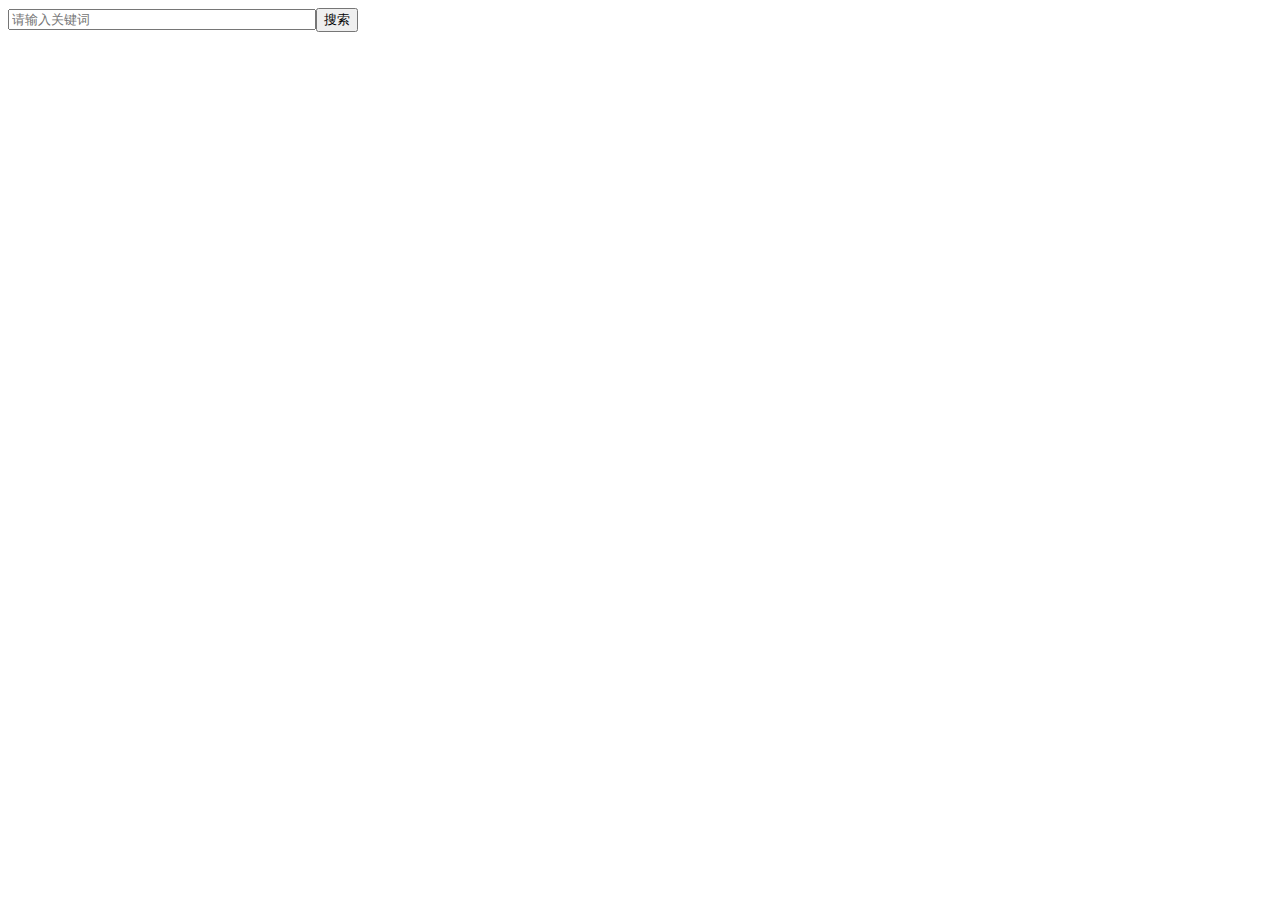
<file: boot-parent/boot-quartz/src/main/resources/static/lib/jQuery.autocomplete/1.1/demo.html>
<!doctype html>
<html>
<head>
<meta charset="utf-8">
<title>搜索下拉效果</title>
<link href="http://static.h-ui.net/h-ui/css/H-ui.min.css?v33" rel="stylesheet" type="text/css" />
</head>
<body>
<div class="clearfix">
	<form method="get" action="/search.do">
		<input type="text" placeholder="请输入关键词" class="input-text ac_input" name="search_text" value="" id="search_text" autocomplete="off" style="width:300px"><button type="submit" class="btn btn-default" id="search_button">搜索</button>
	</form>
</div>
<script type="text/javascript" src="http://lib.h-ui.net/jquery/1.9.1/jquery.min.js"></script>
<script language="javascript" type="text/javascript" src="jquery.autocomplete.js"></script>
<script language="javascript" type="text/javascript" src="demo.js"></script>
</body>
</html>
</file>
<file: boot-parent/boot-quartz/src/main/resources/static/lib/Hui-iconfont/1.0.7/iconfont.css>
/* -----------H-ui前端框架-------------
* iconfont.css v1.0.7
* http://www.h-ui.net/
* Created & Modified by guojunhui
* Date modified 2015.12.21
*
* Copyright 2013-2015 北京颖杰联创科技有限公司 All rights reserved.
* Licensed under MIT license.
* http://opensource.org/licenses/MIT
*
*/
@font-face {font-family: "Hui-iconfont";
  src: url('iconfont.eot'); /* IE9*/
  src: url('iconfont.eot?#iefix') format('embedded-opentype'), /* IE6-IE8 */
  url('iconfont.woff') format('woff'), /* chrome、firefox */
  url('iconfont.ttf') format('truetype'), /* chrome、firefox、opera、Safari, Android, iOS 4.2+*/
  url('iconfont.svg#Hui-iconfont') format('svg'); /* iOS 4.1- */
}

.Hui-iconfont {
  font-family:"Hui-iconfont" !important;
  font-style:normal;
  -webkit-font-smoothing: antialiased;
  -webkit-text-stroke-width: 0.2px;
  -moz-osx-font-smoothing: grayscale;
}
.Hui-iconfont-gotop:before { content: "\e684"; }
.Hui-iconfont-music:before { content: "\e60f"; }
.Hui-iconfont-tags:before { content: "\e64b"; }
.Hui-iconfont-pad:before { content: "\e64c"; }
.Hui-iconfont-lunzi:before { content: "\e64d"; }
.Hui-iconfont-jiandao:before { content: "\e64e"; }
.Hui-iconfont-xianshiqi:before { content: "\e64f"; }
.Hui-iconfont-zhaoxiangji:before { content: "\e650"; }
.Hui-iconfont-danfanxiangji:before { content: "\e651"; }
.Hui-iconfont-dayinji:before { content: "\e652"; }
.Hui-iconfont-user-zhanzhang:before { content: "\e653"; }
.Hui-iconfont-chajian:before { content: "\e654"; }
.Hui-iconfont-arrow1-bottom:before { content: "\e674"; }
.Hui-iconfont-arrow1-left:before { content: "\e678"; }
.Hui-iconfont-arrow1-top:before { content: "\e679"; }
.Hui-iconfont-arrow1-right:before { content: "\e67a"; }
.Hui-iconfont-jieri:before { content: "\e655"; }
.Hui-iconfont-face-weixiao:before { content: "\e656"; }
.Hui-iconfont-face-chijing:before { content: "\e657"; }
.Hui-iconfont-face-dai:before { content: "\e658"; }
.Hui-iconfont-face-shuaku:before { content: "\e659"; }
.Hui-iconfont-face-mogui:before { content: "\e65a"; }
.Hui-iconfont-face-ganga:before { content: "\e65b"; }
.Hui-iconfont-face-qin:before { content: "\e65c"; }
.Hui-iconfont-face-nu:before { content: "\e65d"; }
.Hui-iconfont-face-zhayan:before { content: "\e65e"; }
.Hui-iconfont-face-shengqi:before { content: "\e65f"; }
.Hui-iconfont-face-ma:before { content: "\e660"; }
.Hui-iconfont-face-bishi:before { content: "\e661"; }
.Hui-iconfont-face-maimeng:before { content: "\e662"; }
.Hui-iconfont-face-jingdai:before { content: "\e663"; }
.Hui-iconfont-face-yun:before { content: "\e664"; }
.Hui-iconfont-home2:before { content: "\e67f"; }
.Hui-iconfont-search2:before { content: "\e665"; }
.Hui-iconfont-share2:before { content: "\e666"; }
.Hui-iconfont-face:before { content: "\e668"; }
.Hui-iconfont-wuliu:before { content: "\e669"; }
.Hui-iconfont-dianpu:before { content: "\e66a"; }
.Hui-iconfont-chexiao:before { content: "\e66b"; }
.Hui-iconfont-zhongzuo:before { content: "\e66c"; }
.Hui-iconfont-zan:before { content: "\e66d"; }
.Hui-iconfont-cai:before { content: "\e66e"; }
.Hui-iconfont-yuyin3:before { content: "\e66f"; }
.Hui-iconfont-cart2-selected:before { content: "\e670"; }
.Hui-iconfont-weizhi:before { content: "\e671"; }
.Hui-iconfont-face-ku:before { content: "\e688"; }
.Hui-iconfont-down:before { content: "\e640"; }
.Hui-iconfont-cart2-man:before { content: "\e672"; }
.Hui-iconfont-card2-kong:before { content: "\e673"; }
.Hui-iconfont-luyin:before { content: "\e619"; }
.Hui-iconfont-html:before { content: "\e69f"; }
.Hui-iconfont-css:before { content: "\e6a0"; }
.Hui-iconfont-android:before { content: "\e6a2"; }
.Hui-iconfont-github:before { content: "\e6d1"; }
.Hui-iconfont-html5:before { content: "\e6d2"; }
.Hui-iconfont-huangguan:before { content: "\e6d3"; }
.Hui-iconfont-news:before { content: "\e616"; }
.Hui-iconfont-slider-right:before { content: "\e63d"; }
.Hui-iconfont-slider-left:before { content: "\e67d"; }
.Hui-iconfont-tuku:before { content: "\e613"; }
.Hui-iconfont-shuru:before { content: "\e647"; }
.Hui-iconfont-sanjiao:before { content: "\e67e"; }
.Hui-iconfont-share-renren:before { content: "\e6d8"; }
.Hui-iconfont-share-tweibo:before { content: "\e6d9"; }
.Hui-iconfont-arrow2-left:before { content: "\e6d4"; }
.Hui-iconfont-paixu:before { content: "\e675"; }
.Hui-iconfont-niming:before { content: "\e624"; }
.Hui-iconfont-add:before { content: "\e600"; }
.Hui-iconfont-root:before { content: "\e62d"; }
.Hui-iconfont-xuanzhong:before { content: "\e676"; }
.Hui-iconfont-weixuanzhong:before { content: "\e677"; }
.Hui-iconfont-arrow2-bottom:before { content: "\e6d5"; }
.Hui-iconfont-arrow2-top:before { content: "\e6d6"; }
.Hui-iconfont-like2:before { content: "\e648"; }
.Hui-iconfont-arrow2-right:before { content: "\e6d7"; }
.Hui-iconfont-shangyishou:before { content: "\e6db"; }
.Hui-iconfont-xiayishou:before { content: "\e6e3"; }
.Hui-iconfont-share-weixin:before { content: "\e694"; }
.Hui-iconfont-shenhe-tingyong:before { content: "\e631"; }
.Hui-iconfont-gouxuan2:before { content: "\e601"; }
.Hui-iconfont-selected:before { content: "\e617"; }
.Hui-iconfont-jianhao:before { content: "\e6a1"; }
.Hui-iconfont-user-group:before { content: "\e62b"; }
.Hui-iconfont-yiguanzhu:before { content: "\e680"; }
.Hui-iconfont-gengduo3:before { content: "\e6f9"; }
.Hui-iconfont-comment:before { content: "\e622"; }
.Hui-iconfont-tongji-zhu:before { content: "\e618"; }
.Hui-iconfont-like:before { content: "\e649"; }
.Hui-iconfont-shangjia:before { content: "\e6dc"; }
.Hui-iconfont-save:before { content: "\e632"; }
.Hui-iconfont-gongsi:before { content: "\e643"; }
.Hui-iconfont-system:before { content: "\e62e"; }
.Hui-iconfont-pifu:before { content: "\e62a"; }
.Hui-iconfont-menu:before { content: "\e667"; }
.Hui-iconfont-msg:before { content: "\e62f"; }
.Hui-iconfont-userid:before { content: "\e602"; }
.Hui-iconfont-cang-selected:before { content: "\e630"; }
.Hui-iconfont-yundown:before { content: "\e641"; }
.Hui-iconfont-help:before { content: "\e633"; }
.Hui-iconfont-chuku:before { content: "\e634"; }
.Hui-iconfont-picture:before { content: "\e646"; }
.Hui-iconfont-wenzhouyinxing:before { content: "\e6ed"; }
.Hui-iconfont-ad:before { content: "\e635"; }
.Hui-iconfont-fenlei:before { content: "\e681"; }
.Hui-iconfont-saoyisao:before { content: "\e682"; }
.Hui-iconfont-search:before { content: "\e683"; }
.Hui-iconfont-tuwenxiangqing:before { content: "\e685"; }
.Hui-iconfont-leijipingjia:before { content: "\e686"; }
.Hui-iconfont-hetong:before { content: "\e636"; }
.Hui-iconfont-tongji:before { content: "\e61a"; }
.Hui-iconfont-quanbudingdan:before { content: "\e687"; }
.Hui-iconfont-cang:before { content: "\e61b"; }
.Hui-iconfont-xiaoxi:before { content: "\e68a"; }
.Hui-iconfont-renwu:before { content: "\e637"; }
.Hui-iconfont-more:before { content: "\e68b"; }
.Hui-iconfont-zhizhao:before { content: "\e638"; }
.Hui-iconfont-fabu:before { content: "\e603"; }
.Hui-iconfont-shenhe-butongguo2:before { content: "\e6dd"; }
.Hui-iconfont-share-qq:before { content: "\e67b"; }
.Hui-iconfont-upload:before { content: "\e642"; }
.Hui-iconfont-add2:before { content: "\e604"; }
.Hui-iconfont-jiesuo:before { content: "\e605"; }
.Hui-iconfont-zhongtumoshi:before { content: "\e68c"; }
.Hui-iconfont-datumoshi:before { content: "\e68d"; }
.Hui-iconfont-face2:before { content: "\e68e"; }
.Hui-iconfont-huanyipi:before { content: "\e68f"; }
.Hui-iconfont-shijian:before { content: "\e690"; }
.Hui-iconfont-feedback:before { content: "\e691"; }
.Hui-iconfont-feedback2:before { content: "\e692"; }
.Hui-iconfont-share-pengyouquan:before { content: "\e693"; }
.Hui-iconfont-zan2:before { content: "\e697"; }
.Hui-iconfont-arrow3-bottom:before { content: "\e698"; }
.Hui-iconfont-arrow3-top:before { content: "\e699"; }
.Hui-iconfont-arrow3-right:before { content: "\e69a"; }
.Hui-iconfont-arrow3-left:before { content: "\e69b"; }
.Hui-iconfont-more2:before { content: "\e69c"; }
.Hui-iconfont-cang2-selected:before { content: "\e69d"; }
.Hui-iconfont-cang2:before { content: "\e69e"; }
.Hui-iconfont-dangan:before { content: "\e639"; }
.Hui-iconfont-money:before { content: "\e63a"; }
.Hui-iconfont-share-weibo:before { content: "\e6da"; }
.Hui-iconfont-email:before { content: "\e63b"; }
.Hui-iconfont-tongji-xian:before { content: "\e61c"; }
.Hui-iconfont-bank:before { content: "\e628"; }
.Hui-iconfont-home:before { content: "\e625"; }
.Hui-iconfont-user:before { content: "\e62c"; }
.Hui-iconfont-log:before { content: "\e623"; }
.Hui-iconfont-pages:before { content: "\e626"; }
.Hui-iconfont-sim:before { content: "\e629"; }
.Hui-iconfont-tingzhi:before { content: "\e6e4"; }
.Hui-iconfont-dengdai:before { content: "\e606"; }
.Hui-iconfont-user-add:before { content: "\e607"; }
.Hui-iconfont-copy:before { content: "\e6ea"; }
.Hui-iconfont-file:before { content: "\e63e"; }
.Hui-iconfont-share-douban:before { content: "\e67c"; }
.Hui-iconfont-share-zhihu:before { content: "\e689"; }
.Hui-iconfont-daochu:before { content: "\e644"; }
.Hui-iconfont-daoru:before { content: "\e645"; }
.Hui-iconfont-weigouxuan2:before { content: "\e608"; }
.Hui-iconfont-phone:before { content: "\e696"; }
.Hui-iconfont-bold:before { content: "\e6e7"; }
.Hui-iconfont-manage2:before { content: "\e63c"; }
.Hui-iconfont-edit:before { content: "\e6df"; }
.Hui-iconfont-del2:before { content: "\e609"; }
.Hui-iconfont-duigou:before { content: "\e6e8"; }
.Hui-iconfont-chongqi:before { content: "\e6f7"; }
.Hui-iconfont-avatar:before { content: "\e60a"; }
.Hui-iconfont-del:before { content: "\e60b"; }
.Hui-iconfont-edit2:before { content: "\e60c"; }
.Hui-iconfont-zanting:before { content: "\e6e5"; }
.Hui-iconfont-apple:before { content: "\e64a"; }
.Hui-iconfont-guangdayinxing:before { content: "\e6f0"; }
.Hui-iconfont-minshengyinxing:before { content: "\e6f4"; }
.Hui-iconfont-xiajia:before { content: "\e6de"; }
.Hui-iconfont-manage:before { content: "\e61d"; }
.Hui-iconfont-user2:before { content: "\e60d"; }
.Hui-iconfont-code:before { content: "\e6ee"; }
.Hui-iconfont-cut:before { content: "\e6ef"; }
.Hui-iconfont-link:before { content: "\e6f1"; }
.Hui-iconfont-new:before { content: "\e6f2"; }
.Hui-iconfont-ordered-list:before { content: "\e6f3"; }
.Hui-iconfont-unordered-list:before { content: "\e6f5"; }
.Hui-iconfont-share-qzone:before { content: "\e6c8"; }
.Hui-iconfont-suoding:before { content: "\e60e"; }
.Hui-iconfont-tel2:before { content: "\e6a3"; }
.Hui-iconfont-order:before { content: "\e627"; }
.Hui-iconfont-shujutongji:before { content: "\e61e"; }
.Hui-iconfont-del3:before { content: "\e6e2"; }
.Hui-iconfont-add3:before { content: "\e610"; }
.Hui-iconfont-add4:before { content: "\e61f"; }
.Hui-iconfont-key:before { content: "\e63f"; }
.Hui-iconfont-yuyin2:before { content: "\e6a4"; }
.Hui-iconfont-yuyin:before { content: "\e6a5"; }
.Hui-iconfont-close:before { content: "\e6a6"; }
.Hui-iconfont-xuanze:before { content: "\e6a7"; }
.Hui-iconfont-xuanzhong1:before { content: "\e6a8"; }
.Hui-iconfont-yiguanzhu1:before { content: "\e6a9"; }
.Hui-iconfont-share:before { content: "\e6aa"; }
.Hui-iconfont-zhuanfa:before { content: "\e6ab"; }
.Hui-iconfont-tianqi-duoyun:before { content: "\e6ac"; }
.Hui-iconfont-tianqi-mai:before { content: "\e6ad"; }
.Hui-iconfont-tianqi-qing:before { content: "\e6ae"; }
.Hui-iconfont-tianqi-wu:before { content: "\e6af"; }
.Hui-iconfont-tianqi-xue:before { content: "\e6b0"; }
.Hui-iconfont-tianqi-yin:before { content: "\e6b1"; }
.Hui-iconfont-tianqi-yu:before { content: "\e6b2"; }
.Hui-iconfont-daipingjia:before { content: "\e6b3"; }
.Hui-iconfont-vip-card2:before { content: "\e6b4"; }
.Hui-iconfont-jifen:before { content: "\e6b5"; }
.Hui-iconfont-youhuiquan:before { content: "\e6b6"; }
.Hui-iconfont-hongbao:before { content: "\e6b7"; }
.Hui-iconfont-cart-selected:before { content: "\e6b8"; }
.Hui-iconfont-cart-kong:before { content: "\e6b9"; }
.Hui-iconfont-jiangjia:before { content: "\e6ba"; }
.Hui-iconfont-liwu:before { content: "\e6bb"; }
.Hui-iconfont-caiqie:before { content: "\e6bc"; }
.Hui-iconfont-xuanzhuan:before { content: "\e6bd"; }
.Hui-iconfont-bigpic:before { content: "\e6be"; }
.Hui-iconfont-list:before { content: "\e6bf"; }
.Hui-iconfont-middle:before { content: "\e6c0"; }
.Hui-iconfont-hot:before { content: "\e6c1"; }
.Hui-iconfont-paishe:before { content: "\e6c2"; }
.Hui-iconfont-hot1:before { content: "\e6c3"; }
.Hui-iconfont-new1:before { content: "\e6c4"; }
.Hui-iconfont-xiaoxi1:before { content: "\e6c5"; }
.Hui-iconfont-canshu:before { content: "\e6c6"; }
.Hui-iconfont-tel:before { content: "\e6c7"; }
.Hui-iconfont-dingwei:before { content: "\e6c9"; }
.Hui-iconfont-hongbao2:before { content: "\e6ca"; }
.Hui-iconfont-2code:before { content: "\e6cb"; }
.Hui-iconfont-vip:before { content: "\e6cc"; }
.Hui-iconfont-tishi:before { content: "\e6cd"; }
.Hui-iconfont-dingyue:before { content: "\e6ce"; }
.Hui-iconfont-italic:before { content: "\e6e9"; }
.Hui-iconfont-yulan:before { content: "\e695"; }
.Hui-iconfont-usergroup2:before { content: "\e611"; }
.Hui-iconfont-goods:before { content: "\e620"; }
.Hui-iconfont-paixingbang:before { content: "\e6cf"; }
.Hui-iconfont-qingdaoyinxing:before { content: "\e6f6"; }
.Hui-iconfont-kefu:before { content: "\e6d0"; }
.Hui-iconfont-picture1:before { content: "\e612"; }
.Hui-iconfont-weigouxuan:before { content: "\e614"; }
.Hui-iconfont-fanqiang:before { content: "\e6fa"; }
.Hui-iconfont-shenhe-weitongguo:before { content: "\e6e0"; }
.Hui-iconfont-shenhe-tongguo:before { content: "\e6e1"; }
.Hui-iconfont-tongji-bing:before { content: "\e621"; }
.Hui-iconfont-gouxuan:before { content: "\e615"; }
.Hui-iconfont-jiansheyinxing:before { content: "\e6f8"; }
.Hui-iconfont-pay-weixin:before { content: "\e719"; }
.Hui-iconfont-pay-alipay-2:before { content: "\e71c"; }
.Hui-iconfont-beijingyinxing:before { content: "\e6fb"; }
.Hui-iconfont-guangdongfazhanyinxing:before { content: "\e703"; }
.Hui-iconfont-zhaoshangyinxing:before { content: "\e704"; }
.Hui-iconfont-zheshangyinxing:before { content: "\e712"; }
.Hui-iconfont-zhongguonongyeyinxing:before { content: "\e713"; }
.Hui-iconfont-cdbank:before { content: "\e714"; }
.Hui-iconfont-gengduo2:before { content: "\e716"; }
.Hui-iconfont-bofang:before { content: "\e6e6"; }
.Hui-iconfont-gengduo4:before { content: "\e717"; }
.Hui-iconfont-text-height:before { content: "\e6fc"; }
.Hui-iconfont-text-width:before { content: "\e6fd"; }
.Hui-iconfont-underline:before { content: "\e6fe"; }
.Hui-iconfont-star:before { content: "\e6ff"; }
.Hui-iconfont-star-half:before { content: "\e700"; }
.Hui-iconfont-star-halfempty:before { content: "\e701"; }
.Hui-iconfont-star-o:before { content: "\e702"; }
.Hui-iconfont-font:before { content: "\e6ec"; }
.Hui-iconfont-hangzhouyinxing:before { content: "\e718"; }
.Hui-iconfont-jiaotongyinxing:before { content: "\e71a"; }
.Hui-iconfont-gengduo:before { content: "\e715"; }
.Hui-iconfont-avatar2:before { content: "\e705"; }
.Hui-iconfont-close2:before { content: "\e706"; }
.Hui-iconfont-about:before { content: "\e707"; }
.Hui-iconfont-phone-android:before { content: "\e708"; }
.Hui-iconfont-search1:before { content: "\e709"; }
.Hui-iconfont-comment1:before { content: "\e70a"; }
.Hui-iconfont-read:before { content: "\e70b"; }
.Hui-iconfont-feedback1:before { content: "\e70c"; }
.Hui-iconfont-practice:before { content: "\e70d"; }
.Hui-iconfont-align-center:before { content: "\e70e"; }
.Hui-iconfont-align-justify:before { content: "\e70f"; }
.Hui-iconfont-align-left:before { content: "\e710"; }
.Hui-iconfont-align-right:before { content: "\e711"; }
.Hui-iconfont-paste:before { content: "\e6eb"; }
.Hui-iconfont-pay-alipay-1:before { content: "\e71f"; }
.Hui-iconfont-pufayinxing:before { content: "\e71b"; }
.Hui-iconfont-gongshangyinxing:before { content: "\e71d"; }
.Hui-iconfont-huaxiayinxing:before { content: "\e71e"; }
.Hui-iconfont-youzhengyinxing:before { content: "\e721"; }
.Hui-iconfont-zhongguoyinxing:before { content: "\e722"; }
.Hui-iconfont-zhongxinyinxing:before { content: "\e723"; }
.Hui-iconfont-shanghaiyinxing:before { content: "\e724"; }
</file>
